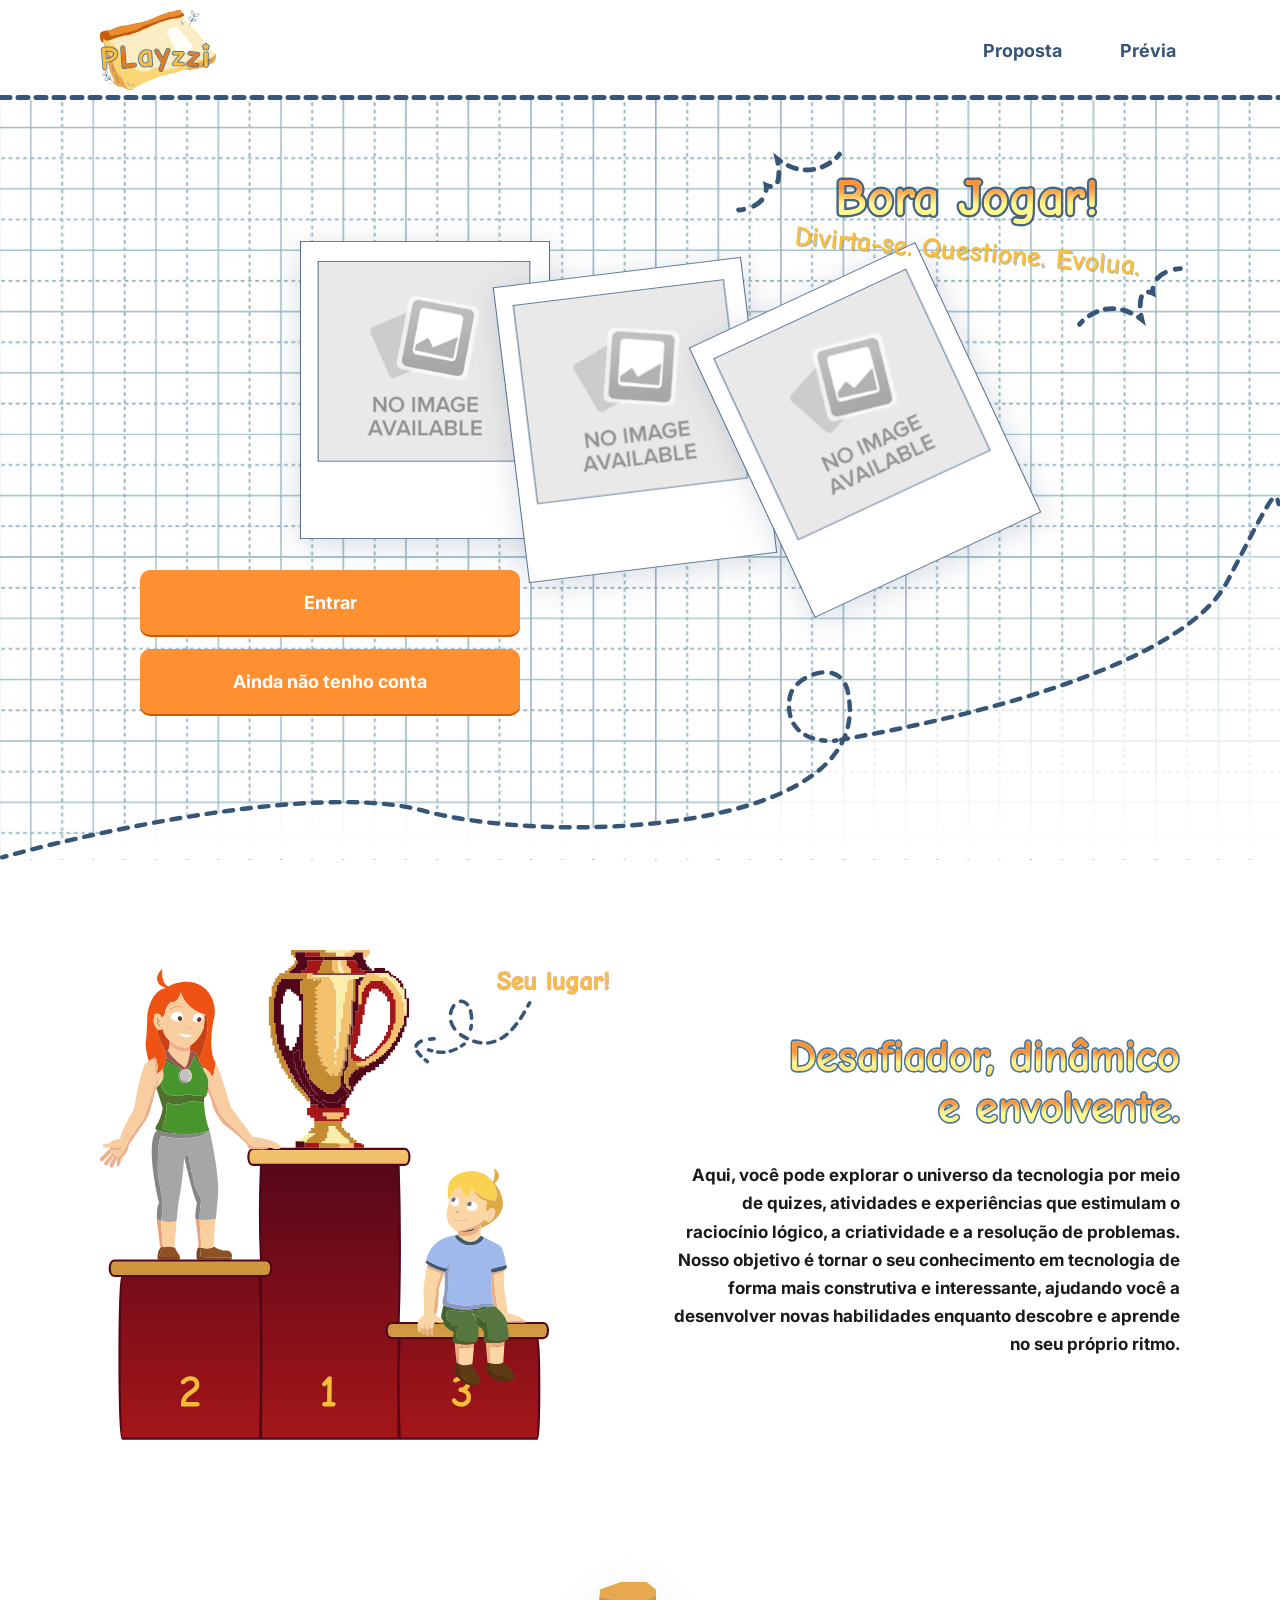
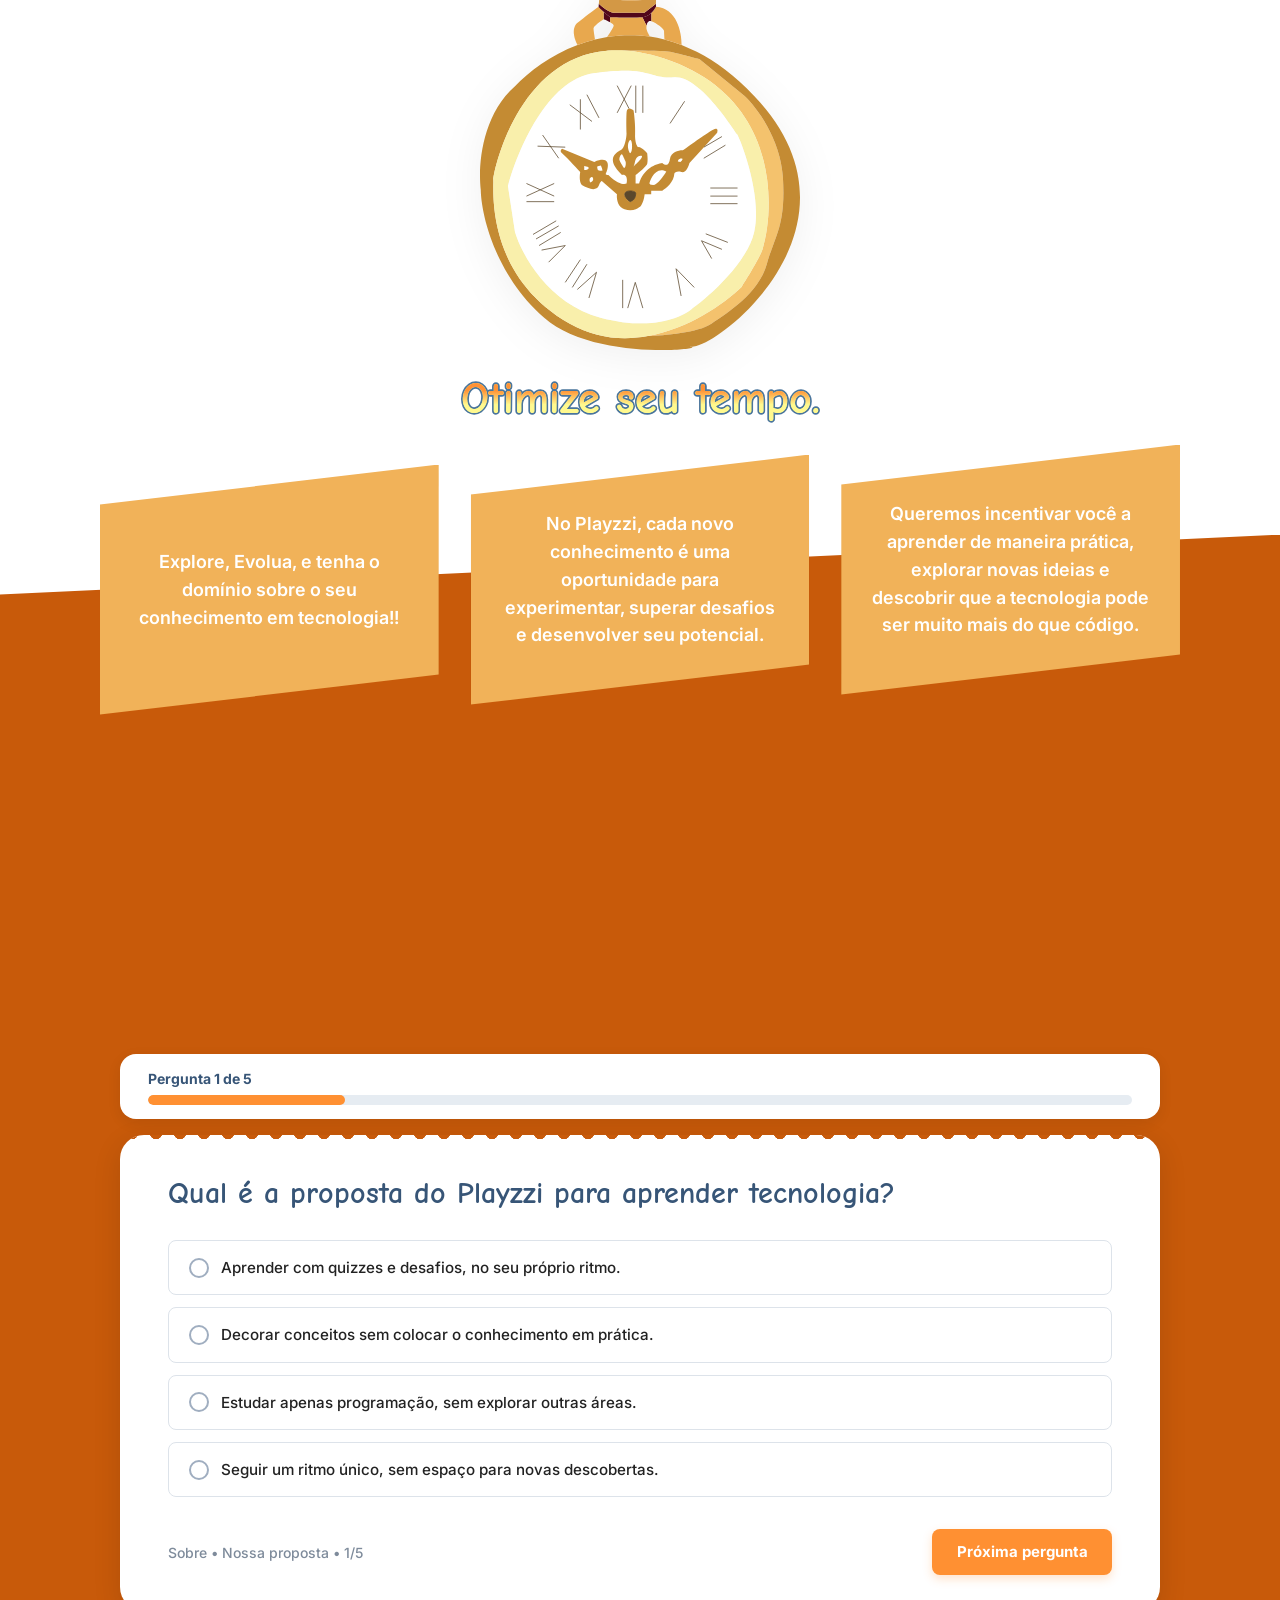
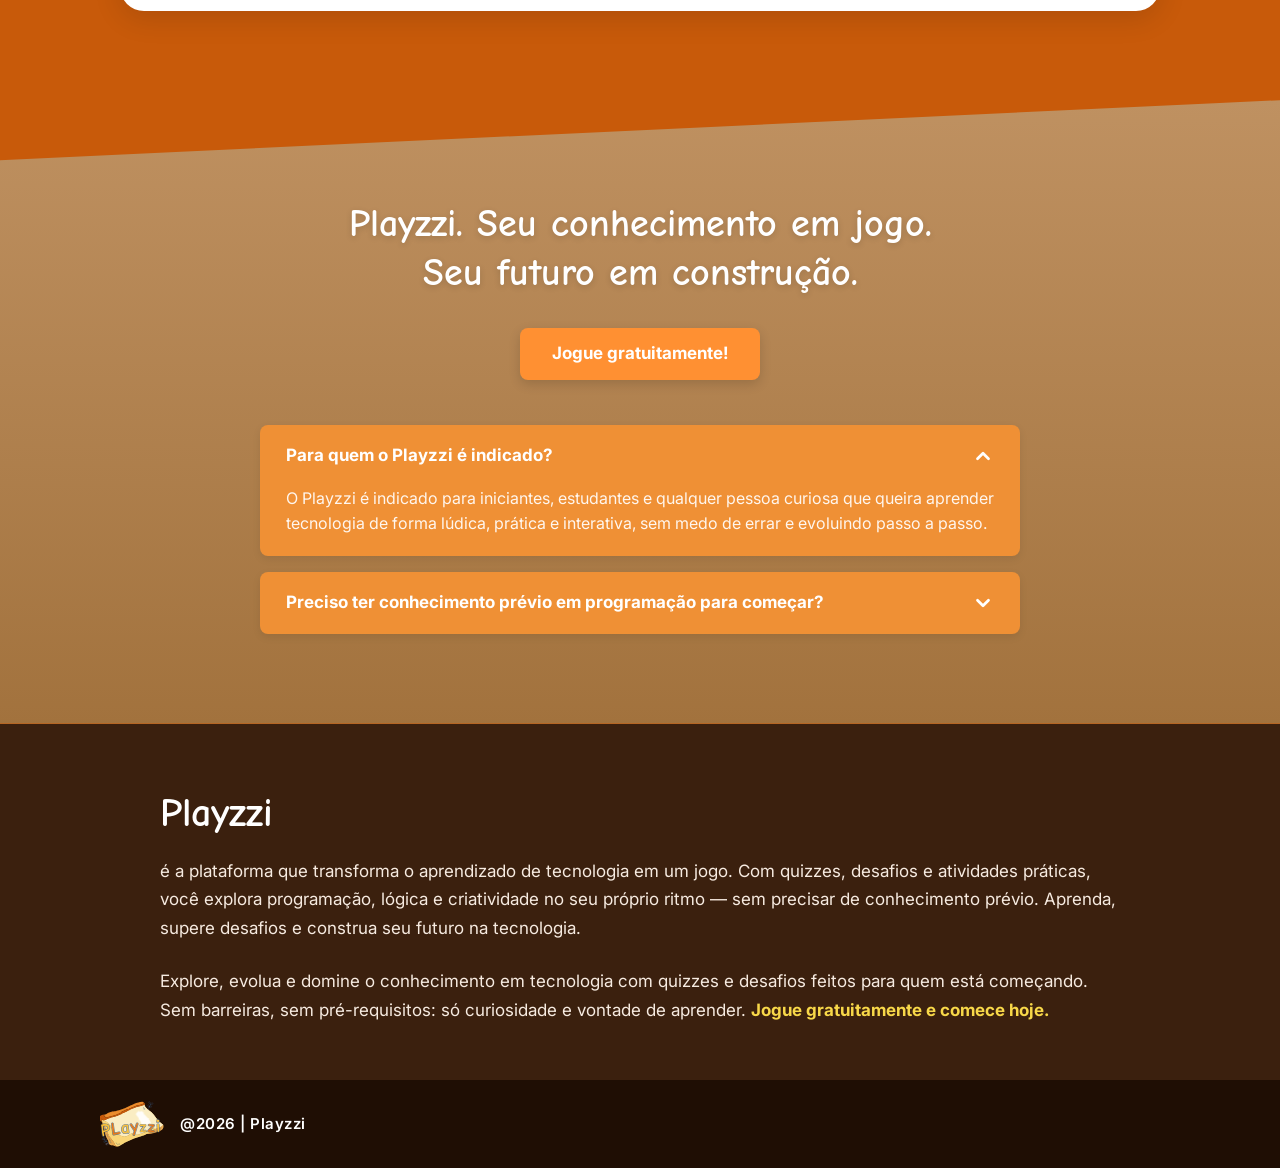
<file: index.html>
<!doctype html>
<html lang="pt-BR">
  <head>
    <meta charset="UTF-8" />
    <meta name="viewport" content="width=device-width, initial-scale=1.0" />
    <title>Playzzi</title>
    <meta
      name="description"
      content="Playzzi - Site de Quiz educacional. Divirta-se. Questione. Evolua."
    />
    <meta name="theme-color" content="#375577" />
    <link rel="icon" href="favicon.svg" type="image/svg+xml" sizes="any" />
    <link rel="apple-touch-icon" href="apple-touch-icon.png" sizes="180x180" />
    <link
      rel="shortcut icon"
      href="favicon.ico"
      type="image/x-icon"
      sizes="any"
    />
    <link
      rel="preload"
      href="./assets/fonts/Inter-VariableFont_opsz,wght.ttf"
      as="font"
      type="font/ttf"
      crossorigin="anonymous"
    />
    <link
      rel="preload"
      href="./assets/fonts/ComicNeue-Bold.ttf"
      as="font"
      type="font/ttf"
      crossorigin="anonymous"
    />
    <link rel="stylesheet" href="./css/reset.css" />
    <link rel="stylesheet" href="./css/fonts.css" />
    <link rel="stylesheet" href="./css/styles.css" />
    <link rel="stylesheet" href="./css/components/button.css" />
    <link rel="stylesheet" href="./css/components/header.css" />
    <link rel="stylesheet" href="./css/pages/start/hero.css" />
    <link rel="stylesheet" href="./css/pages/start/podium.css" />
    <link rel="stylesheet" href="./css/pages/start/time.css" />
    <link rel="stylesheet" href="./css/pages/start/quiz.css" />
    <link rel="stylesheet" href="./css/pages/start/cta.css" />
    <link rel="stylesheet" href="./css/components/footer.css" />
  </head>
  <body>
    <!-- Header -->
    <header class="header header--start">
      <a class="header__icon" href="#" title="Voltar ao topo">
        <img
          class="header__icon-image"
          src="./assets/images/Logotipo.svg"
          alt="Logotipo do Playzzi"
          loading="eager"
          fetchpriority="high"
          width="116"
          height="80"
        />
      </a>
      <nav class="header__nav" aria-label="Navegação principal">
        <ul class="header__nav-list">
          <li class="header__item">
            <a class="header__link" href="#proposta">Proposta</a>
          </li>
          <li class="header__item">
            <a class="header__link" href="#previa">Prévia</a>
          </li>
        </ul>
      </nav>
    </header>

    <main class="main">
      <!-- Section 1: Hero -->
      <section class="hero" id="inicio">
        <div class="hero__container">
          <img
            src="./assets/images/Vetor.svg"
            aria-hidden="true"
            alt=""
            class="hero__vector"
            loading="eager"
            fetchpriority="high"
          />
        </div>
        <article class="hero__content">
          <header class="hero__header">
            <hgroup class="hero__hgroup">
              <h1 class="hero__title" data-text="Bora Jogar!">Bora Jogar!</h1>
              <h2 class="hero__slogan">Divirta-se. Questione. Evolua.</h2>

              <img
                src="./assets/images/spark.svg"
                aria-hidden="true"
                alt=""
                class="hero__spark hero__spark--left"
                loading="eager"
                fetchpriority="high"
              />
              <img
                src="./assets/images/spark.svg"
                aria-hidden="true"
                alt=""
                class="hero__spark hero__spark--right"
                loading="eager"
                fetchpriority="high"
              />
            </hgroup>
          </header>

          <div class="hero__photos">
            <article class="hero__photo hero__photo--first">
              <img
                src="./assets/images/No_Image_Available.jpg"
                alt="Foto do card"
                class="hero__photo-img"
              />
              <img
                src="./assets/images/photo-card.svg"
                alt=""
                class="hero__photo-frame"
                aria-hidden="true"
              />
            </article>
            <article class="hero__photo hero__photo--second">
              <img
                src="./assets/images/No_Image_Available.jpg"
                alt="Foto do card"
                class="hero__photo-img"
              />
              <img
                src="./assets/images/photo-card.svg"
                alt=""
                class="hero__photo-frame"
                aria-hidden="true"
              />
            </article>
            <article class="hero__photo hero__photo--third">
              <img
                src="./assets/images/No_Image_Available.jpg"
                alt="Foto do card"
                class="hero__photo-img"
              />
              <img
                src="./assets/images/photo-card.svg"
                alt=""
                class="hero__photo-frame"
                aria-hidden="true"
              />
            </article>
          </div>

          <div class="hero__btn-group">
            <a href="login.html" class="button hero__btn--primary">Entrar</a>
            <a href="cadastro.html" class="button hero__btn--secondary">
              Ainda não tenho conta
            </a>
          </div>
        </article>
      </section>

      <!-- Section 2: Pódio (Desafiador, dinâmico e envolvente) -->
      <section class="podium" id="proposta">
        <div class="podium__wrapper">
          <div class="podium__graphic">
            <img
              src="./assets/images/Podio.svg"
              alt="Pódio com primeiro lugar em destaque indicando 'Seu lugar!'"
              class="podium__image"
              loading="lazy"
              width="713"
              height="685"
            />
          </div>
          <div class="podium__content">
            <h2
              class="podium__title"
              data-text="Desafiador, dinâmico e envolvente."
            >
              Desafiador, dinâmico<br />e envolvente.
            </h2>
            <p class="podium__text">
              Aqui, você pode explorar o universo da tecnologia por meio de
              quizes, atividades e experiências que estimulam o raciocínio
              lógico, a criatividade e a resolução de problemas. Nosso objetivo
              é tornar o seu conhecimento em tecnologia de forma mais
              construtiva e interessante, ajudando você a desenvolver novas
              habilidades enquanto descobre e aprende no seu próprio ritmo.
            </p>
          </div>
        </div>
      </section>

      <!-- Section 3: Tempo (Otimize seu tempo) -->
      <section class="time">
        <div class="time__header">
          <img
            src="./assets/images/Relogio.svg"
            alt="Ilustração de um relógio de bolso clássico"
            class="time__clock"
            loading="lazy"
            width="420"
            height="483"
          />
          <h2 class="time__title" data-text="Otimize seu tempo.">
            Otimize seu tempo.
          </h2>
        </div>

        <div class="time__cards-section">
          <div class="time__cards">
            <article class="time__card time__card--first">
              <p class="time__card-text">
                Explore, Evolua, e tenha o domínio sobre o seu conhecimento em
                tecnologia!!
              </p>
            </article>
            <article class="time__card time__card--second">
              <p class="time__card-text">
                No Playzzi, cada novo conhecimento é uma oportunidade para
                experimentar, superar desafios e desenvolver seu potencial.
              </p>
            </article>
            <article class="time__card time__card--third">
              <p class="time__card-text">
                Queremos incentivar você a aprender de maneira prática, explorar
                novas ideias e descobrir que a tecnologia pode ser muito mais do
                que código.
              </p>
            </article>
          </div>
        </div>
      </section>

      <!-- Section 4: Quiz (Prévia) -->
      <section class="quiz" id="previa">
        <div class="quiz__container">
          <!-- Barra de Progresso -->
          <div class="quiz__progress-card">
            <span class="quiz__progress-label">Pergunta 1 de 5</span>
            <div
              class="quiz__progress-track"
              role="progressbar"
              aria-valuenow="20"
              aria-valuemin="0"
              aria-valuemax="100"
            >
              <div class="quiz__progress-bar"></div>
            </div>
          </div>

          <!-- Card Principal do Quiz -->
          <article class="quiz__card">
            <div class="quiz__card-body">
              <h3 class="quiz__question">
                Qual é a proposta do Playzzi para aprender tecnologia?
              </h3>
              <p class="quiz__feedback"></p>

              <fieldset class="quiz__options">
                <legend class="quiz__sr-only">Opções de resposta</legend>

                <label class="quiz__option">
                  <input type="radio" name="quiz-answer" class="quiz__radio" />
                  <span class="quiz__option-indicator"> </span>
                  <span class="quiz__option-text">
                    Aprender com quizzes e desafios, no seu próprio ritmo.
                  </span>
                </label>

                <label class="quiz__option">
                  <input type="radio" name="quiz-answer" class="quiz__radio" />
                  <span class="quiz__option-indicator"></span>
                  <span class="quiz__option-text">
                    Decorar conceitos sem colocar o conhecimento em prática.
                  </span>
                </label>

                <label class="quiz__option">
                  <input type="radio" name="quiz-answer" class="quiz__radio" />
                  <span class="quiz__option-indicator"></span>
                  <span class="quiz__option-text">
                    Estudar apenas programação, sem explorar outras áreas.
                  </span>
                </label>

                <label class="quiz__option">
                  <input type="radio" name="quiz-answer" class="quiz__radio" />
                  <span class="quiz__option-indicator"></span>
                  <span class="quiz__option-text">
                    Seguir um ritmo único, sem espaço para novas descobertas.
                  </span>
                </label>
              </fieldset>

              <footer class="quiz__card-footer">
                <span class="quiz__meta">Sobre • Nossa proposta • 1/5</span>
                <button type="button" class="quiz__btn-next">
                  Próxima pergunta
                </button>
              </footer>
            </div>
          </article>
        </div>
      </section>

      <!-- Section 5: CTA & FAQ -->
      <section class="cta">
        <div class="cta__container">
          <h2 class="cta__title">
            Playzzi. Seu conhecimento em jogo.<br />
            Seu futuro em construção.
          </h2>

          <a href="cadastro.html" class="cta__btn">Jogue gratuitamente!</a>

          <div class="cta__faq">
            <details class="cta__accordion" open>
              <summary class="cta__summary">
                <span>Para quem o Playzzi é indicado?</span>
                <svg
                  class="cta__chevron"
                  viewBox="0 0 24 24"
                  fill="none"
                  stroke="currentColor"
                  stroke-width="3"
                  stroke-linecap="round"
                  stroke-linejoin="round"
                >
                  <polyline points="6 9 12 15 18 9"></polyline>
                </svg>
              </summary>
              <div class="cta__accordion-body">
                <p>
                  O Playzzi é indicado para iniciantes, estudantes e qualquer
                  pessoa curiosa que queira aprender tecnologia de forma lúdica,
                  prática e interativa, sem medo de errar e evoluindo passo a
                  passo.
                </p>
              </div>
            </details>

            <details class="cta__accordion">
              <summary class="cta__summary">
                <span>
                  Preciso ter conhecimento prévio em programação para começar?
                </span>
                <svg
                  class="cta__chevron"
                  viewBox="0 0 24 24"
                  fill="none"
                  stroke="currentColor"
                  stroke-width="3"
                  stroke-linecap="round"
                  stroke-linejoin="round"
                >
                  <polyline points="6 9 12 15 18 9"></polyline>
                </svg>
              </summary>
              <div class="cta__accordion-body">
                <p>
                  Não! O Playzzi foi desenvolvido especialmente para quem está
                  dando os primeiros passos. Nossas trilhas começam do zero, com
                  desafios graduais e explicações simples e intuitivas.
                </p>
              </div>
            </details>
          </div>
        </div>
      </section>
    </main>

    <!-- Footer -->
    <footer class="footer">
      <div class="footer__container">
        <h2 class="footer__title">Playzzi</h2>
        <p class="footer__text">
          é a plataforma que transforma o aprendizado de tecnologia em um jogo.
          Com quizzes, desafios e atividades práticas, você explora programação,
          lógica e criatividade no seu próprio ritmo — sem precisar de
          conhecimento prévio. Aprenda, supere desafios e construa seu futuro na
          tecnologia.
        </p>
        <p class="footer__text">
          Explore, evolua e domine o conhecimento em tecnologia com quizzes e
          desafios feitos para quem está começando. Sem barreiras, sem
          pré-requisitos: só curiosidade e vontade de aprender.
          <a href="cadastro.html" class="footer__link-highlight">
            Jogue gratuitamente e comece hoje.
          </a>
        </p>
      </div>

      <div class="footer__bottom">
        <div class="footer__bottom-inner">
          <img
            src="./assets/images/Logotipo.svg"
            alt="Logotipo do Playzzi"
            class="footer__logo"
            loading="lazy"
            width="85"
            height="58"
          />
          <span class="footer__copyright">@2026 | Playzzi</span>
        </div>
      </div>
    </footer>
    <script defer src="./js/main.js"></script>
  </body>
</html>
</file>
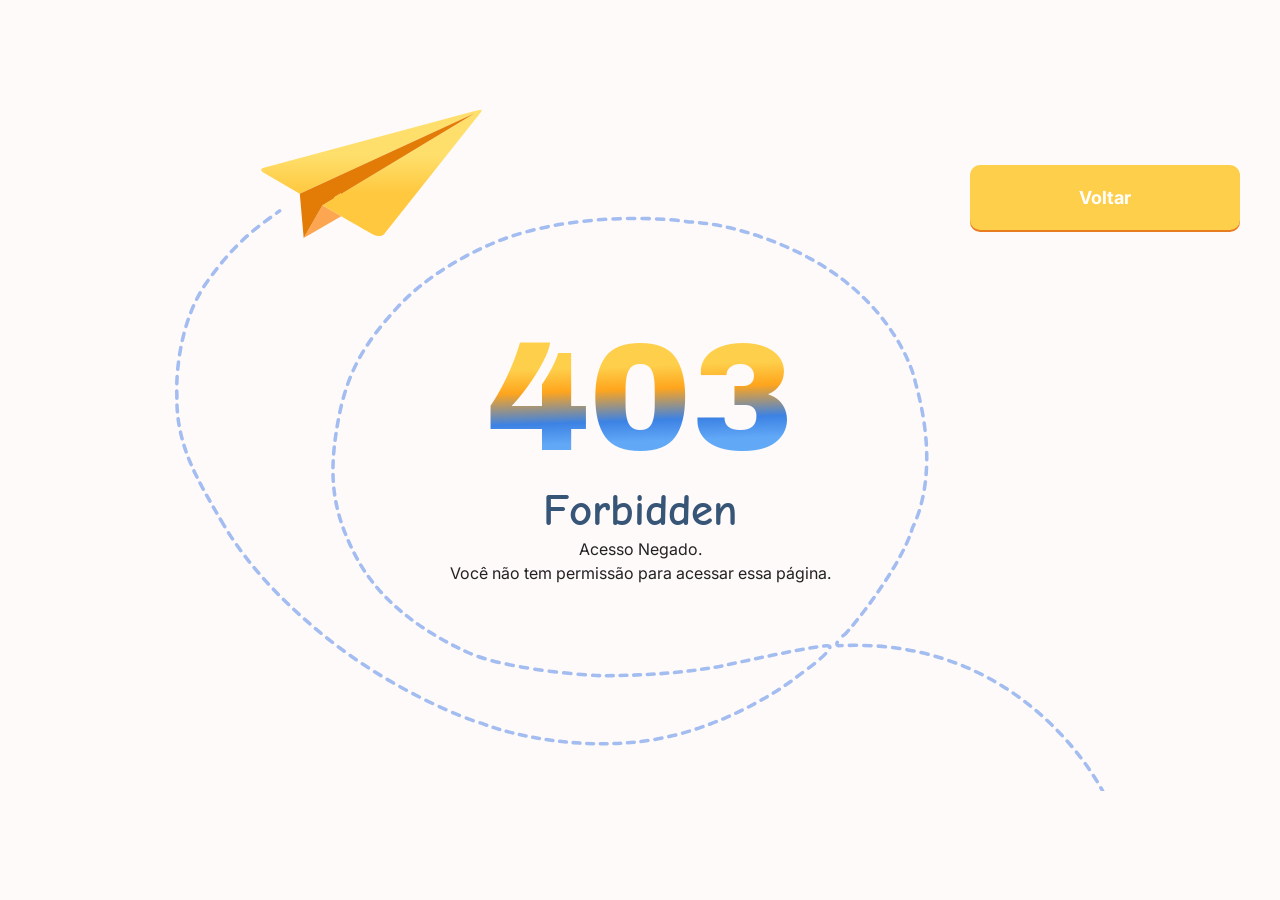
<file: home.html>
<!doctype html>
<html lang="pt-BR">
  <head>
    <meta charset="UTF-8" />
    <script>
      const isLogged = localStorage.getItem("usuarioLogado");

      if (!isLogged) {
        window.location.href = "403.html";
      }
    </script>
    <meta name="viewport" content="width=device-width, initial-scale=1.0" />
    <title>Playzzi - Início</title>
    <meta
      name="description"
      content="Playzzi - Site de Quiz educacional. Divirta-se. Questione. Evolua."
    />
    <meta name="theme-color" content="#375577" />
    <link rel="icon" href="favicon.svg" type="image/svg+xml" sizes="any" />
    <link rel="apple-touch-icon" href="apple-touch-icon.png" sizes="180x180" />
    <link
      rel="shortcut icon"
      href="favicon.ico"
      type="image/x-icon"
      sizes="any"
    />
    <link
      rel="preload"
      href="./assets/fonts/Inter-VariableFont_opsz,wght.ttf"
      as="font"
      type="font/ttf"
      crossorigin="anonymous"
    />
    <link
      rel="preload"
      href="./assets/fonts/ComicNeue-Bold.ttf"
      as="font"
      type="font/ttf"
      crossorigin="anonymous"
    />
    <link rel="stylesheet" href="./css/reset.css" />
    <link rel="stylesheet" href="./css/fonts.css" />
    <link rel="stylesheet" href="./css/styles.css" />
    <link rel="stylesheet" href="./css/components/button.css" />
    <link rel="stylesheet" href="./css/components/header.css" />
    <link rel="stylesheet" href="./css/components/sidebar.css" />
    <link rel="stylesheet" href="./css/pages/home/home.css" />
    <link rel="stylesheet" href="./css/pages/home/discover.css" />
    <link rel="stylesheet" href="./css/pages/home/featured.css" />
    <link rel="stylesheet" href="./css/components/footer.css" />
  </head>
  <body>
    <!-- Barra de Navegação (Sidebar no desktop / Barra inferior no mobile) -->
    <aside class="sidebar" aria-label="Navegação secundária">
      <nav class="sidebar__nav">
        <ul class="sidebar__list">
          <li class="sidebar__item">
            <a
              href="#"
              class="sidebar__link sidebar__link--active"
              title="Explorar"
              aria-label="Explorar"
            >
              <img
                src="./assets/icons/bulsola.svg"
                alt=""
                aria-hidden="true"
                class="sidebar__icon"
                width="24"
                height="24"
              />
            </a>
          </li>
          <li class="sidebar__item">
            <a
              href="ranking.html"
              class="sidebar__link"
              title="Classificação"
              aria-label="Classificação"
            >
              <img
                src="./assets/icons/trofeu.svg"
                alt=""
                aria-hidden="true"
                class="sidebar__icon"
                width="24"
                height="24"
              />
            </a>
          </li>
          <li class="sidebar__item sidebar__item--bottom">
            <a
              href="settings.html"
              class="sidebar__link"
              title="Configurações"
              aria-label="Configurações"
            >
              <img
                src="./assets/icons/config.svg"
                alt=""
                aria-hidden="true"
                class="sidebar__icon"
                width="24"
                height="24"
              />
            </a>
          </li>
        </ul>
      </nav>
    </aside>

    <!-- Cabeçalho -->
    <header class="header header--home">
      <a class="header__icon" href="#" title="Voltar ao topo">
        <img
          class="header__icon-image"
          src="./assets/images/Logotipo.svg"
          alt="Logotipo do Playzzi"
          loading="eager"
          fetchpriority="high"
          width="116"
          height="80"
        />
      </a>
    </header>

    <!-- Conteúdo Principal -->
    <main class="home">
      <div class="home__container">
        <!-- Seção: Descubra! -->
        <section
          class="discover home__discover"
          aria-labelledby="discover-title"
        >
          <header class="discover__header">
            <h1 class="discover__title" id="discover-title">Descubra!</h1>
            <p class="discover__subtitle">
              Encontre novos desafios e aprimore seus conhecimentos.
            </p>
          </header>

          <div class="discover__filters">
            <h2 class="discover__filter-title">Filtrar por área</h2>
            <ul class="discover__filter-list" role="tablist">
              <li class="discover__update-button" role="presentation">
                <button
                  aria-label="botão para atualizar lista"
                  type="button"
                  class="discover__filter-btn discover__filter-btn--update"
                  role="tab"
                  onclick="updateCardContainer()"
                >
                  <span aria-hidden="true">
                    <img src="./assets/icons/update.svg" alt="" />
                  </span>
                </button>
              </li>
              <li class="discover__filter-item" role="presentation">
                <button
                  type="button"
                  class="discover__filter-btn discover__filter-btn--all"
                  role="tab"
                  aria-selected="true"
                  onclick="renderCards('todas')"
                >
                  Todas
                </button>
              </li>
              <li class="discover__filter-item" role="presentation">
                <button
                  type="button"
                  class="discover__filter-btn discover__filter-btn--dev"
                  role="tab"
                  aria-selected="false"
                  onclick="renderCards('programação')"
                >
                  Programação
                </button>
              </li>
              <li class="discover__filter-item" role="presentation">
                <button
                  type="button"
                  class="discover__filter-btn discover__filter-btn--design"
                  role="tab"
                  aria-selected="false"
                  onclick="renderCards('design')"
                >
                  Design
                </button>
              </li>
              <li class="discover__filter-item" role="presentation">
                <button
                  type="button"
                  class="discover__filter-btn discover__filter-btn--data"
                  role="tab"
                  aria-selected="false"
                  onclick="renderCards('dados')"
                >
                  Dados
                </button>
              </li>
            </ul>
          </div>

          <div id="card-container" class="discover__grid"></div>
        </section>

        <!-- Seção: Mais jogados -->
        <aside class="featured home__featured" aria-labelledby="featured-title">
          <header class="featured__header">
            <img
              src="./assets/icons/star.svg"
              alt=""
              aria-hidden="true"
              class="featured__star"
              width="32"
              height="32"
            />
            <h2 class="featured__title" id="featured-title">Mais jogados</h2>
          </header>

          <div class="featured__list">
            <!-- Card 1: Banco de Dados -->
            <article class="featured-card">
              <div class="featured-card__inner">
                <h3 class="featured-card__title">Banco de Dados</h3>
                <div class="featured-card__media">
                  <img
                    src="./assets/images/No_Image_Available.jpg"
                    alt="Ilustração do quiz Banco de Dados"
                    class="featured-card__img"
                    loading="lazy"
                  />
                </div>

                <!-- Novo container de rodapé para agrupar descrição e dificuldade com a linha divisória -->
                <div class="featured-card__footer">
                  <p class="featured-card__description">
                    Descubra como as informações são armazenadas, organizadas e
                    acessadas em sistemas digitais.
                  </p>
                  <div
                    class="featured-card__difficulty"
                    aria-label="Dificuldade: Intermediária"
                  >
                    <img
                      src="./assets/icons/ease.svg"
                      alt=""
                      aria-hidden="true"
                      class="featured-card__difficulty-icon"
                      width="26"
                      height="26"
                    />
                    <img
                      src="./assets/icons/ease.svg"
                      alt=""
                      aria-hidden="true"
                      class="featured-card__difficulty-icon"
                      width="26"
                      height="26"
                    />
                    <img
                      src="./assets/icons/medium.svg"
                      alt=""
                      aria-hidden="true"
                      class="featured-card__difficulty-icon"
                      width="26"
                      height="26"
                    />
                  </div>
                </div>
              </div>
            </article>

            <!-- Card 2: Design de personagens -->
            <article class="featured-card">
              <div class="featured-card__inner">
                <h3 class="featured-card__title">Design de personagens</h3>
                <div class="featured-card__media">
                  <img
                    src="./assets/images/No_Image_Available.jpg"
                    alt="Ilustração do quiz Design de personagens"
                    class="featured-card__img"
                    loading="lazy"
                  />
                </div>

                <!-- Novo container de rodapé para agrupar descrição e dificuldade com a linha divisória -->
                <div class="featured-card__footer">
                  <p class="featured-card__description">
                    Descubra se você domina os conceitos que dão vida aos
                    grandes ícones dos jogos, das animações e dos quadrinhos!
                  </p>
                  <div
                    class="featured-card__difficulty"
                    aria-label="Dificuldade: Média"
                  >
                    <img
                      src="./assets/icons/medium.svg"
                      alt=""
                      aria-hidden="true"
                      class="featured-card__difficulty-icon"
                      width="26"
                      height="26"
                    />
                    <img
                      src="./assets/icons/medium.svg"
                      alt=""
                      aria-hidden="true"
                      class="featured-card__difficulty-icon"
                      width="26"
                      height="26"
                    />
                    <img
                      src="./assets/icons/medium.svg"
                      alt=""
                      aria-hidden="true"
                      class="featured-card__difficulty-icon"
                      width="26"
                      height="26"
                    />
                  </div>
                </div>
              </div>
            </article>
          </div>
        </aside>
      </div>
    </main>

    <!-- Rodapé -->
    <footer class="footer footer--home">
      <div class="footer__bottom">
        <div class="footer__bottom-inner">
          <img
            src="./assets/images/Logotipo.svg"
            alt="Logotipo do Playzzi"
            class="footer__logo"
            loading="lazy"
            width="85"
            height="58"
          />
          <span class="footer__copyright">@2026 | Playzzi</span>
        </div>
      </div>
    </footer>
    <script defer src="./client/config.js"></script>
    <script defer src="./client/database.js"></script>
    <script defer src="./js/idCodec.js"></script>
    <script defer src="./js/render-cards.js"></script>
  </body>
</html>
</file>
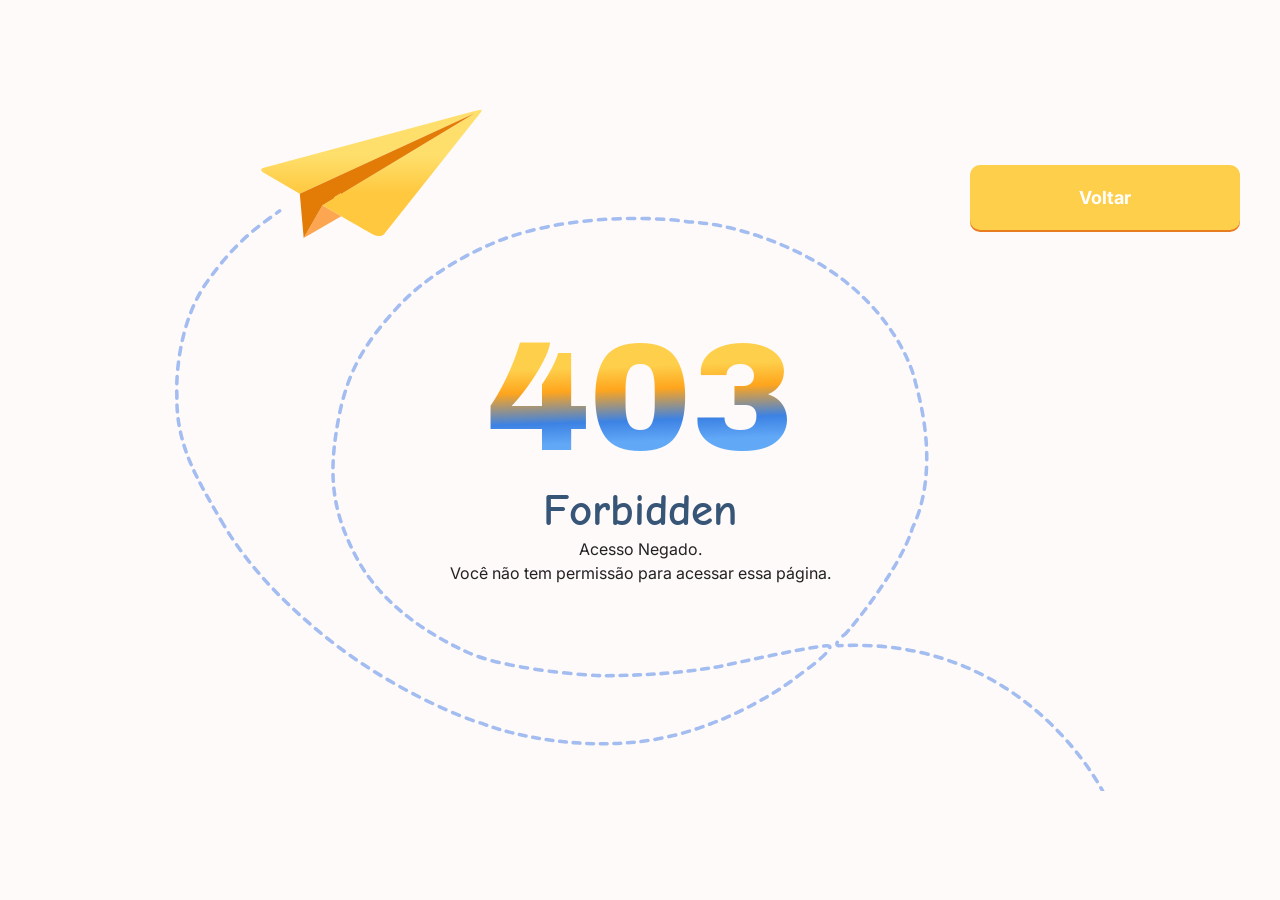
<file: ranking.html>
<!doctype html>
<html lang="pt-BR">
  <head>
    <meta charset="UTF-8" />
    <script>
      const isLogged = localStorage.getItem("usuarioLogado");

      if (!isLogged) {
        window.location.href = "403.html";
      }
    </script>
    <meta name="viewport" content="width=device-width, initial-scale=1.0" />
    <title>Playzzi - Ranking</title>
    <meta
      name="description"
      content="Playzzi - Site de Quiz educacional. Divirta-se. Questione. Evolua."
    />
    <meta name="theme-color" content="#375577" />
    <link rel="icon" href="favicon.svg" type="image/svg+xml" sizes="any" />
    <link rel="apple-touch-icon" href="apple-touch-icon.png" sizes="180x180" />
    <link
      rel="shortcut icon"
      href="favicon.ico"
      type="image/x-icon"
      sizes="any"
    />
    <link
      rel="preload"
      href="./assets/fonts/Inter-VariableFont_opsz,wght.ttf"
      as="font"
      type="font/ttf"
      crossorigin="anonymous"
    />
    <link
      rel="preload"
      href="./assets/fonts/ComicNeue-Bold.ttf"
      as="font"
      type="font/ttf"
      crossorigin="anonymous"
    />
    <link rel="stylesheet" href="./css/reset.css" />
    <link rel="stylesheet" href="./css/fonts.css" />
    <link rel="stylesheet" href="./css/styles.css" />
    <link rel="stylesheet" href="./css/components/button.css" />
    <link rel="stylesheet" href="./css/components/header.css" />
    <link rel="stylesheet" href="./css/components/sidebar.css" />
    <link rel="stylesheet" href="./css/pages/ranking/ranking.css" />
    <link rel="stylesheet" href="./css/components/footer.css" />
  </head>
  <body>
    <!-- Barra de Navegação (Sidebar no desktop / Barra inferior no mobile) -->
    <aside class="sidebar" aria-label="Navegação secundária">
      <nav class="sidebar__nav">
        <ul class="sidebar__list">
          <li class="sidebar__item">
            <a
              href="home.html"
              class="sidebar__link"
              title="Explorar"
              aria-label="Explorar"
            >
              <img
                src="./assets/icons/bulsola.svg"
                alt=""
                aria-hidden="true"
                class="sidebar__icon"
                width="24"
                height="24"
              />
            </a>
          </li>
          <li class="sidebar__item">
            <a
              href="#"
              class="sidebar__link sidebar__link--active"
              title="Classificação"
              aria-label="Classificação"
            >
              <img
                src="./assets/icons/trofeu.svg"
                alt=""
                aria-hidden="true"
                class="sidebar__icon"
                width="24"
                height="24"
              />
            </a>
          </li>
          <li class="sidebar__item sidebar__item--bottom">
            <a
              href="settings.html"
              class="sidebar__link"
              title="Configurações"
              aria-label="Configurações"
            >
              <img
                src="./assets/icons/config.svg"
                alt=""
                aria-hidden="true"
                class="sidebar__icon"
                width="24"
                height="24"
              />
            </a>
          </li>
        </ul>
      </nav>
    </aside>

    <!-- Cabeçalho -->
    <header class="header header--home">
      <a class="header__icon" href="home.html" title="Voltar ao início">
        <img
          class="header__icon-image"
          src="./assets/images/Logotipo.svg"
          alt="Logotipo do Playzzi"
          loading="eager"
          fetchpriority="high"
          width="116"
          height="80"
        />
      </a>
    </header>

    <!-- Conteúdo Principal -->
    <main class="ranking">
      <div class="ranking__container">
        <!-- Cabeçalho do Ranking -->
        <header class="ranking__header">
          <h1 class="ranking__title">Ranking pessoal · João Pedro Machado</h1>

          <!-- Posição Geral -->
          <div
            class="ranking__status-card"
            role="status"
            aria-label="Posição Geral: 3º Lugar na última partida"
          >
            <div class="ranking__status-badge" aria-hidden="true">3</div>
            <div class="ranking__status-info">
              <span class="ranking__status-label">Posição Geral</span>
              <strong class="ranking__status-value">
                3º Lugar na última partida
              </strong>
            </div>
          </div>
        </header>

        <!-- Lista de Desempenho por Quiz -->
        <section class="ranking__list" aria-label="Desempenho nos quizzes">
          <!-- Card 1: Algoritimos -->
          <article class="ranking-card">
            <div class="ranking-card__media">
              <img
                src="./assets/images/No_Image_Available.jpg"
                alt="Banner do quiz de Algoritimos"
                class="ranking-card__img"
                loading="lazy"
              />
            </div>
            <div class="ranking-card__content">
              <header class="ranking-card__header">
                <h2 class="ranking-card__title">Algoritimos</h2>
                <span class="ranking-card__category">Programação</span>
              </header>
              <div class="ranking-card__metrics">
                <div class="ranking-card__metric">
                  <span class="ranking-card__label">Pontuação</span>
                  <span class="ranking-card__value">800 pts</span>
                  <span class="ranking-card__tag">Última partida</span>
                </div>
                <div class="ranking-card__metric ranking-card__metric--end">
                  <span class="ranking-card__label">Percentual</span>
                  <span
                    class="ranking-card__value ranking-card__value--highlight"
                  >
                    80%
                  </span>
                </div>
              </div>
            </div>
          </article>

          <!-- Card 2: Design de Personagens -->
          <article class="ranking-card">
            <div class="ranking-card__media">
              <img
                src="./assets/images/No_Image_Available.jpg"
                alt="Banner do quiz Design de Personagens"
                class="ranking-card__img"
                loading="lazy"
              />
            </div>
            <div class="ranking-card__content">
              <header class="ranking-card__header">
                <h2 class="ranking-card__title">Design de Personagens</h2>
                <span class="ranking-card__category">Design</span>
              </header>
              <div class="ranking-card__metrics">
                <div class="ranking-card__metric">
                  <span class="ranking-card__label">Pontuação</span>
                  <span class="ranking-card__value">920 pts</span>
                </div>
                <div class="ranking-card__metric ranking-card__metric--end">
                  <span class="ranking-card__label">Percentual</span>
                  <span
                    class="ranking-card__value ranking-card__value--highlight"
                  >
                    92%
                  </span>
                </div>
              </div>
            </div>
          </article>

          <!-- Card 3: Banco de Dados -->
          <article class="ranking-card">
            <div class="ranking-card__media">
              <img
                src="./assets/images/No_Image_Available.jpg"
                alt="Banner do quiz Banco de Dados"
                class="ranking-card__img"
                loading="lazy"
              />
            </div>
            <div class="ranking-card__content">
              <header class="ranking-card__header">
                <h2 class="ranking-card__title">Banco de Dados</h2>
                <span class="ranking-card__category">Dados</span>
              </header>
              <div class="ranking-card__metrics">
                <div class="ranking-card__metric">
                  <span class="ranking-card__label">Pontuação</span>
                  <span class="ranking-card__value">750 pts</span>
                </div>
                <div class="ranking-card__metric ranking-card__metric--end">
                  <span class="ranking-card__label">Percentual</span>
                  <span
                    class="ranking-card__value ranking-card__value--highlight"
                  >
                    75%
                  </span>
                </div>
              </div>
            </div>
          </article>
        </section>
      </div>
    </main>

    <!-- Rodapé -->
    <footer class="footer footer--home">
      <div class="footer__bottom">
        <div class="footer__bottom-inner">
          <img
            src="./assets/images/Logotipo.svg"
            alt="Logotipo do Playzzi"
            class="footer__logo"
            loading="lazy"
            width="85"
            height="58"
          />
          <span class="footer__copyright">@2026 | Playzzi</span>
        </div>
      </div>
    </footer>
  </body>
</html>
</file>
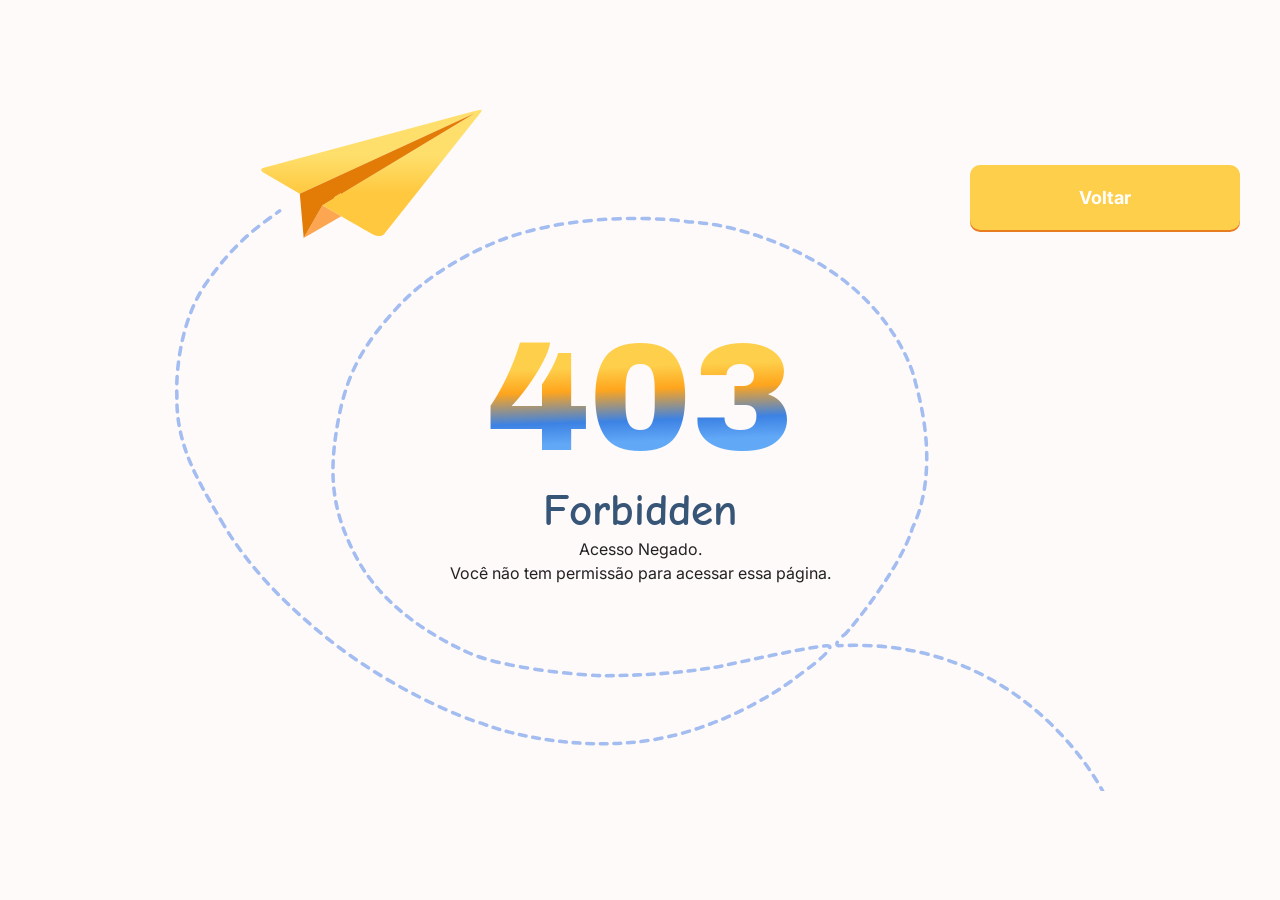
<file: settings.html>
<!doctype html>
<html lang="pt-BR">
  <head>
    <meta charset="UTF-8" />
    <script>
      const isLogged = localStorage.getItem("usuarioLogado");

      if (!isLogged) {
        window.location.href = "403.html";
      }
    </script>
    <meta name="viewport" content="width=device-width, initial-scale=1.0" />
    <title>Playzzi - Configurações</title>
    <meta
      name="description"
      content="Playzzi - Site de Quiz educacional. Divirta-se. Questione. Evolua."
    />
    <meta name="theme-color" content="#375577" />
    <link rel="icon" href="favicon.svg" type="image/svg+xml" sizes="any" />
    <link rel="apple-touch-icon" href="apple-touch-icon.png" sizes="180x180" />
    <link
      rel="shortcut icon"
      href="favicon.ico"
      type="image/x-icon"
      sizes="any"
    />
    <link
      rel="preload"
      href="./assets/fonts/Inter-VariableFont_opsz,wght.ttf"
      as="font"
      type="font/ttf"
      crossorigin="anonymous"
    />
    <link
      rel="preload"
      href="./assets/fonts/ComicNeue-Bold.ttf"
      as="font"
      type="font/ttf"
      crossorigin="anonymous"
    />
    <link rel="stylesheet" href="./css/reset.css" />
    <link rel="stylesheet" href="./css/fonts.css" />
    <link rel="stylesheet" href="./css/styles.css" />
    <link rel="stylesheet" href="./css/components/button.css" />
    <link rel="stylesheet" href="./css/components/header.css" />
    <link rel="stylesheet" href="./css/components/sidebar.css" />
    <link rel="stylesheet" href="./css/pages/settings/settings.css" />
    <link rel="stylesheet" href="./css/components/footer.css" />
  </head>
  <body>
    <!-- Barra de Navegação (Sidebar no desktop / Barra inferior no mobile) -->
    <aside class="sidebar" aria-label="Navegação secundária">
      <nav class="sidebar__nav">
        <ul class="sidebar__list">
          <li class="sidebar__item">
            <a
              href="home.html"
              class="sidebar__link"
              title="Explorar"
              aria-label="Explorar"
            >
              <img
                src="./assets/icons/bulsola.svg"
                alt=""
                aria-hidden="true"
                class="sidebar__icon"
                width="24"
                height="24"
              />
            </a>
          </li>
          <li class="sidebar__item">
            <a
              href="ranking.html"
              class="sidebar__link"
              title="Classificação"
              aria-label="Classificação"
            >
              <img
                src="./assets/icons/trofeu.svg"
                alt=""
                aria-hidden="true"
                class="sidebar__icon"
                width="24"
                height="24"
              />
            </a>
          </li>
          <li class="sidebar__item sidebar__item--bottom">
            <a
              href="#"
              class="sidebar__link sidebar__link--active"
              title="Configurações"
              aria-label="Configurações"
            >
              <img
                src="./assets/icons/config.svg"
                alt=""
                aria-hidden="true"
                class="sidebar__icon"
                width="24"
                height="24"
              />
            </a>
          </li>
        </ul>
      </nav>
    </aside>

    <!-- Cabeçalho -->
    <header class="header header--home">
      <a class="header__icon" href="home.html" title="Voltar ao início">
        <img
          class="header__icon-image"
          src="./assets/images/Logotipo.svg"
          alt="Logotipo do Playzzi"
          loading="eager"
          fetchpriority="high"
          width="116"
          height="80"
        />
      </a>
    </header>

    <!-- Conteúdo Principal -->
    <main class="settings">
      <div class="settings__container">
        <h1 class="settings__title">Configurações da Conta</h1>

        <!-- Seção: Dados da Conta -->
        <section
          class="settings-section"
          aria-labelledby="settings-account-title"
        >
          <h2 class="settings-section__title" id="settings-account-title">
            Dados da Conta
          </h2>

          <form class="settings-form" id="form-usuario" novalidate>
            <div class="settings-form__field">
              <label class="settings-form__label" for="username">
                Nome de Usuário
              </label>
              <input
                type="text"
                id="username"
                name="nome"
                class="settings-form__input"
                autocomplete="username"
                aria-describedby="username-hint"
              />
            </div>

            <div class="settings-form__field">
              <label class="settings-form__label" for="email"> Email </label>
              <input
                type="email"
                id="email"
                name="email"
                class="settings-form__input"
                autocomplete="email"
              />
            </div>

            <div class="settings-form__field">
              <label class="settings-form__label" for="password">Senha</label>
              <div class="settings-form__input-wrapper">
                <input
                  type="password"
                  id="password"
                  name="senha"
                  class="settings-form__input settings-form__input--password"
                  autocomplete="new-password"
                />
                <button
                  type="button"
                  class="settings-form__toggle-btn"
                  aria-label="Mostrar senha"
                  aria-controls="password"
                  aria-pressed="false"
                >
                  <!-- Olho aberto: estado padrão — senha oculta, clique para revelar -->
                  <img
                    src="./assets/icons/open-eye.svg"
                    alt=""
                    aria-hidden="true"
                    class="settings-form__toggle-icon settings-form__toggle-icon--close"
                    width="22"
                    height="18"
                  />
                  <!-- Olho fechado: senha visível, clique para esconder -->
                  <img
                    src="./assets/icons/close-eye.svg"
                    alt=""
                    aria-hidden="true"
                    class="settings-form__toggle-icon settings-form__toggle-icon--open"
                    width="22"
                    height="9"
                    hidden
                  />
                </button>
              </div>
            </div>

            <button
              type="submit"
              class="button button--primary settings-form__btn"
            >
              Salvar Alterações
            </button>
          </form>
        </section>

        <!-- Seção: Tema do Site -->
        <section
          class="settings-section"
          aria-labelledby="settings-theme-title"
        >
          <h2 class="settings-section__title" id="settings-theme-title">
            Tema do Site
          </h2>

          <div
            class="settings-theme"
            role="radiogroup"
            aria-labelledby="settings-theme-title"
          >
            <!-- Tema: Claro (ativo) -->
            <label
              class="settings-theme__option settings-theme__option--active"
              aria-label="Tema Claro"
            >
              <input
                type="radio"
                name="theme"
                value="light"
                checked
                class="quiz__sr-only"
              />
              <span
                class="settings-theme__icon settings-theme__icon--light"
                aria-hidden="true"
              >
                <svg
                  viewBox="0 0 24 24"
                  fill="none"
                  stroke="currentColor"
                  stroke-width="2"
                  stroke-linecap="round"
                  stroke-linejoin="round"
                >
                  <circle cx="12" cy="12" r="4" />
                  <line x1="12" y1="2" x2="12" y2="4" />
                  <line x1="12" y1="20" x2="12" y2="22" />
                  <line x1="4.22" y1="4.22" x2="5.64" y2="5.64" />
                  <line x1="18.36" y1="18.36" x2="19.78" y2="19.78" />
                  <line x1="2" y1="12" x2="4" y2="12" />
                  <line x1="20" y1="12" x2="22" y2="12" />
                  <line x1="4.22" y1="19.78" x2="5.64" y2="18.36" />
                  <line x1="18.36" y1="5.64" x2="19.78" y2="4.22" />
                </svg>
              </span>
              <span class="settings-theme__label">Claro</span>
            </label>

            <!-- Tema: Escuro -->
            <label
              class="settings-theme__option indisponivel-dark"
              aria-label="Tema Escuro"
            >
              <input
                type="radio"
                name="theme"
                value="dark"
                class="quiz__sr-only"
              />
              <span
                class="settings-theme__icon settings-theme__icon--dark"
                aria-hidden="true"
              >
                <svg viewBox="0 0 24 24" fill="currentColor">
                  <path d="M21 12.79A9 9 0 1 1 11.21 3 7 7 0 0 0 21 12.79z" />
                </svg>
              </span>
              <span class="settings-theme__label">Escuro</span>
            </label>
          </div>
        </section>

        <!-- Seção: Excluir Conta -->
        <section
          class="settings-section settings-section--danger"
          aria-labelledby="settings-danger-title"
        >
          <h2 class="settings-section__title" id="settings-danger-title">
            Excluir Conta
          </h2>
          <p class="settings-section__description">
            Ao excluir sua conta, todos os seus dados e progressos serão
            permanentemente apagados. Esta ação não pode ser desfeita.
          </p>
          <button
            type="button"
            class="settings-section__btn--danger"
            aria-label="Excluir conta permanentemente"
          >
            Excluir Conta
          </button>
        </section>
      </div>
    </main>

    <!-- Rodapé -->
    <footer class="footer footer--home">
      <div class="footer__bottom">
        <div class="footer__bottom-inner">
          <img
            src="./assets/images/Logotipo.svg"
            alt="Logotipo do Playzzi"
            class="footer__logo"
            loading="lazy"
            width="85"
            height="58"
          />
          <span class="footer__copyright">@2026 | Playzzi</span>
        </div>
      </div>
    </footer>
    <script defer src="./client/config.js"></script>
    <script defer src="./client/database.js"></script>
    <script defer src="./js/validar.js"></script>
    <script defer src="./js/idCodec.js"></script>
    <script defer src="./js/settings.js"></script>
  </body>
</html>
</file>
<file: css/fonts.css>
/* 
 * Copyright (c) Comic Neue Project Authors
 * This Font Software is licensed under the SIL Open Font License, Version 1.1. 
 */
@font-face {
  font-family: "Comic Neue";
  src: url("../assets/fonts/ComicNeue-Bold.ttf") format("truetype");
  font-weight: 700;
  font-display: swap;
}

/* 
 * Copyright 2020 The Inter Project Authors (https://github.com/rsms/inter)
 * This Font Software is licensed under the SIL Open Font License, Version 1.1. 
 */
@font-face {
  font-family: "Inter";
  src: url("../assets/fonts/Inter-VariableFont_opsz,wght.ttf")
    format("truetype");
  font-weight: 100 900;
  font-display: swap;
}

/* 
 * Copyright 2017 The Archivo Black Project Authors (https://github.com/Omnibus-Type/ArchivoBlack)
 * This Font Software is licensed under the SIL Open Font License, Version 1.1. 
 */
@font-face {
  font-family: "ArchivoBlack";
  src: url("../assets/fonts/ArchivoBlack-Regular.ttf") format("truetype");
  font-weight: 900;
  font-display: swap;
}
</file>
<file: css/styles.css>
:root {
  --font-titles: "Comic Neue", sans-serif;
  --font-body: "Inter", sans-serif;

  --fs-body: 1rem; /* 16px */
  --fs-h1: 2.625rem; /* 42px */
  --fs-h2: 2rem; /* 32px */
  --fs-h3: 1.5rem; /* 24px */
  --fs-h4: 1.25rem; /* 20px */
  --fs-h6: 0.875rem; /* 14px */

  --color-text: #222222;
  --branco: #ffffff;
  --dark-blue: #375577;
  --laranja-primario: #ff9032;
  --laranja-hover: #e87d20;
  --laranja-card: #f1b259;
  --laranja-fundo: #c85a0a;
  --verde-acerto: #387b4c;
  --verde-borda: #63b179;
  --verde-fundo: #edf8ef;
  --cinza-borda: #dde3ea;
  --cinza-texto: #7e8b9b;
  --dourado-cta-top: #c29665;
  --dourado-cta-bottom: #a0754a;
  --marrom-fundo: #3b200e;
  --marrom-escuro: #1f0e04;
  --amarelo-destaque: #f8d849;
  --amarelo-claro: #fecf4b;
  --cinza-bg-home: #fffafa;
  --verde-filtro: #409021;
  --vermelho-filtro: #ec4c47;
  --amarelo-filtro: #f9bf38;
  --azul-card-escuro: #14193b;
  --azul-sidebar-hover: #486d99;
  --laranja-destaque-bg: #fdf3e0;
  --laranja-destaque-borda: #f1b259;
  --laranja-destaque-texto: #995908;
  --laranja-badge-bg: #fff5eb;
  --laranja-badge-texto: #c85a0a;
}

/* 
 * CSS Base
 * Aqui a estrutura BEM (Block, Element, Modifier) entra em exceção por ser um CSS global 
 */
html {
  scroll-behavior: smooth;
}

body {
  display: flex;
  flex-direction: column;
  min-height: 100vh;
  font-family: var(--font-body);
  font-size: var(--fs-body);
  color: var(--color-text);
  line-height: 1.5;
  background-color: var(--branco);
  overflow-x: hidden;
}

a {
  -webkit-tap-highlight-color: transparent;
  -webkit-user-select: none;
  -moz-user-select: none;
  -ms-user-select: none;
  user-select: none;
}

p {
  font-family: var(--font-body);
  font-size: var(--fs-body);
  font-weight: 400;
}

h1,
h2,
h3,
h4,
h5,
h6 {
  font-family: var(--font-titles);
  line-height: 1.2;
}

h1 {
  font-size: var(--fs-h1);
  font-weight: 900;
}

h2 {
  font-size: var(--fs-h2);
  font-weight: 800;
}

h3 {
  font-size: var(--fs-h3);
  font-weight: 700;
}

h4 {
  font-size: var(--fs-h4);
  font-weight: 600;
}

h5 {
  font-size: var(--fs-body);
  font-weight: 500;
}

h6 {
  font-size: var(--fs-h6);
  font-weight: 300;
}

ul,
ol {
  list-style: none;
}

/* Acessibilidade para leitores de tela */
.quiz__sr-only {
  position: absolute;
  width: 1px;
  height: 1px;
  padding: 0;
  margin: -1px;
  overflow: hidden;
  clip: rect(0, 0, 0, 0);
  white-space: nowrap;
  border-width: 0;
}
</file>
<file: css/components/button.css>
/* 
 * Estrutura BEM (Block, Element, Modifier) aplicada ao CSS:
 * - Usar classes CSS para toda e qualquer estilização.
 * - Usar block__element para elementos filhos do componente principal.
 * - Usar block--modifier (ou block__element--modifier) para variações. 
 */
/* Block */
.button {
  --button-shadow-color: var(--cinza-texto);
  --button-background-color: var(--verde-fundo);
  --button-text-color: var(--color-text);
  --button-border-color: var(--cinza-borda);
  --button-background-hover: var(--branco);

  display: inline-flex;
  justify-content: center;
  align-items: center;

  padding: 10px;
  min-height: 65px;
  box-shadow: 0px 2px var(--button-shadow-color);
  background-color: var(--button-background-color);
  color: var(--button-text-color);
  font-weight: 700;
  border-radius: 10px;
  cursor: pointer;

  -webkit-user-select: none;
  -moz-user-select: none;
  -ms-user-select: none;
  user-select: none;
  text-decoration: none;

  border-color: var(--button-border-color);
  border-width: 1px;
}
.button:active {
  border-style: inset;
  box-shadow: none;
  transform: translateY(3px);
}
.button:hover {
  background-color: var(--button-background-hover);
}

/* Modifier */
.button--primary {
  --button-shadow-color: var(--laranja-fundo);
  --button-background-color: var(--laranja-primario);
  --button-text-color: var(--branco);
  --button-border-color: var(--laranja-primario);
  --button-background-hover: var(--laranja-hover);
}

/* Element */

/* Media query */
@media screen and (min-width: 820px) {
  .button {
    font-size: 1.125rem;
  }
}
</file>
<file: css/components/header.css>
/* 
 * Estrutura BEM (Block, Element, Modifier) aplicada ao CSS:
 * - Usar classes CSS para toda e qualquer estilização.
 * - Usar block__element para elementos filhos do componente principal.
 * - Usar block--modifier (ou block__element--modifier) para variações. 
 */
/* Block */
.header {
  display: flex;
  flex-direction: row;
  align-items: center;
  min-height: 75px;
  background-color: var(--branco);
  padding-inline: 20px;

  background-image: url("data:image/svg+xml,%3Csvg xmlns='http://www.w3.org/2000/svg' width='100%25' height='5'%3E%3cline x1='0' y1='2.5' x2='100%25' y2='2.5' stroke='%23375577' stroke-width='5' stroke-dasharray='10 8' stroke-linecap='round'/%3E%3C/svg%3E");
  background-repeat: repeat-x;
  background-position: bottom;
  background-size: 100% 5px;
  box-shadow: 0 2px 8px rgba(0, 0, 0, 0.04);
}

/* Element */
.header__icon {
  display: flex;
  align-items: center;
  text-decoration: none;
  transition: transform 0.2s ease;
}

.header__icon:hover {
  transform: scale(1.03);
}

.header__icon-image {
  width: auto;
  height: 56px;
  max-width: 95px;
  object-fit: contain;
}

.header__nav {
  margin-left: auto;
}

.header__nav-list {
  display: flex;
  flex-direction: row;
  align-items: center;
  gap: 20px;
  font-weight: 700;
}

.header__link {
  text-decoration: none;
  color: var(--dark-blue);
  padding: 6px 4px;
  position: relative;
}

.header__link:hover {
  color: var(--laranja-primario);
}

/* Modifier */
.header--start {
  position: fixed;
  top: 0;
  left: 0;
  right: 0;
  z-index: 999;
}

.header--home {
  position: sticky;
  top: 0;
  z-index: 900;
  background-color: var(--branco);
}

/* Media query para Desktop */
@media screen and (min-width: 820px) {
  .header {
    min-height: 100px;
    padding-inline: 100px;
  }

  .header__icon-image {
    min-width: 116px;
    min-height: 80px;
    max-width: none;
    height: 80px;
  }

  .header__nav-list {
    gap: 50px;
  }

  .header__link {
    font-size: 1.125rem;
  }

  .header--home {
    margin-left: 80px;
    width: calc(100% - 80px);
    padding-inline: 40px;
  }
}
</file>
<file: css/pages/start/hero.css>
/* 
 * Estrutura BEM (Block, Element, Modifier) aplicada ao CSS:
 * - Usar classes CSS para toda e qualquer estilização.
 * - Usar block__element para elementos filhos do componente principal.
 * - Usar block--modifier (ou block__element--modifier) para variações. 
 */

/* Block */
.main {
  position: relative;
  padding-top: 75px;
  overflow-x: hidden;
}

.hero {
  position: relative;
  background-image: url("../../../assets/images/bg-image.jpg");
  background-size: cover;
  background-position: center;
  background-repeat: repeat;
  image-rendering: auto;
  overflow: hidden;
  padding-inline: 20px;
  padding-top: 30px;
  padding-bottom: 50px;
  min-height: 90vh;
  display: flex;
  align-items: center;
  justify-content: center;
}

/* Element */
.hero__container {
  position: absolute;
  inset: 0;
  pointer-events: none;
  overflow: hidden;
  z-index: 1;
}

.hero__vector {
  display: block;
  position: absolute;
  bottom: 0;
  left: 50%;
  transform: translateX(-50%) scale(2);
  transform-origin: bottom center;
  width: 100%;
  min-width: 600px;
  height: auto;
  opacity: 0.9;
  user-select: none;
}

.hero__content {
  display: flex;
  justify-self: center;
  flex-direction: column;
  align-items: center;
  position: relative;
  z-index: 10;
  width: 100%;
  gap: 60px;
  max-width: 1240px;
}

.hero__header {
  padding-top: 10px;
  z-index: 10;
  margin: 0 auto 20px auto;
}

.hero__hgroup {
  display: flex;
  flex-direction: column;
  align-items: center;
  position: relative;
  width: max-content;
}

.hero__title {
  position: relative;
  font-family: var(--font-titles);
  font-size: 2.25rem;
  font-weight: 900;
  color: #fff98e;
  paint-order: stroke fill;
  -webkit-text-stroke: 4px rgba(55, 85, 119, 0.9);
  text-align: center;
  line-height: 1.1;
}

.hero__title::before {
  content: attr(data-text);
  position: absolute;
  left: 0;
  top: 0;
  width: 100%;
  height: 100%;

  background-clip: text;
  background: linear-gradient(180deg, #ff9236 32%, #fff98e 60%);
  -webkit-background-clip: text;
  -webkit-text-fill-color: transparent;
  -webkit-text-stroke: 0px transparent;
  z-index: 1;
}

.hero__slogan {
  color: #f9bf38;
  font-family: var(--font-titles);
  font-size: 1.25rem;
  font-weight: 700;
  text-align: center;
  margin-top: 4px;
  transform: rotate(5deg);
  text-shadow: 1px 1px 0 rgba(55, 85, 119, 0.4);
}

.hero__spark {
  position: absolute;
  pointer-events: none;
  user-select: none;
  z-index: 5;
  width: 80px;
  height: auto;
}

.hero__photos {
  position: relative;
  width: 320px;
  height: 250px;
  margin-top: 15px;
  margin-bottom: 25px;
}

.hero__photo {
  position: absolute;
  width: 155px;
  height: 185px;
  filter: drop-shadow(0 6px 16px rgba(55, 85, 119, 0.2));
  transition: transform 0.3s ease;

  animation: flutuar 3.5s ease-in-out infinite;
}

@keyframes flutuar {
  0%,
  100% {
    translate: 0 0;
  }
  50% {
    translate: 0 -10px;
  }
}

.hero__photo:hover {
  animation-play-state: paused;
  transform: rotate(0deg) scale(1.05) !important;
  translate: 0 -5px;
}

.hero__photo-img {
  position: absolute;
  top: 7%;
  left: 7.4%;
  width: 84.4%;
  height: 66.8%;
  object-fit: cover;
  z-index: 1;
  background-color: #f0f0f0;
}

.hero__photo-frame {
  position: absolute;
  top: 0;
  left: 0;
  width: 100%;
  height: 100%;
  object-fit: contain;
  pointer-events: none;
  z-index: 2;
  user-select: none;
}

.hero__btn-group {
  display: flex;
  flex-direction: column;
  gap: 12px;
  width: 100%;
  max-width: 340px;
  margin: 10px auto 0 auto;
  position: relative;
  z-index: 10;
}

/* Modifier */
.hero__spark--left {
  top: -15px;
  left: -50px;
  transform: rotate(155deg);
}

.hero__spark--right {
  bottom: -40px;
  right: -40px;
  transform: rotate(-25deg);
}

.hero__photo--first {
  top: 30px;
  left: -20px;
  --rot: 0deg;
  transform: rotate(var(--rot));
  animation-duration: 3.2s;
  animation-delay: 0s;
  z-index: 1;
}

.hero__photo--second {
  top: 45px;
  left: 85px;
  --rot: -8deg;
  transform: rotate(var(--rot));
  animation-duration: 3.8s;
  animation-delay: -1.2s;
  z-index: 2;
}

.hero__photo--third {
  top: 15px;
  right: -20px;
  --rot: -20deg;
  transform: rotate(var(--rot));
  animation-duration: 4.3s;
  animation-delay: -2.5s;
  z-index: 3;
}

.hero__btn--primary,
.hero__btn--secondary {
  --button-shadow-color: var(--laranja-fundo);
  --button-background-color: var(--laranja-primario);
  --button-text-color: var(--branco);
  --button-border-color: var(--laranja-fundo);
  --button-background-hover: var(--laranja-hover);
}

/* Media query */
@media screen and (min-width: 820px) {
  .main {
    padding-top: 100px;
  }

  .hero {
    padding-inline: 100px;
    padding-top: 50px;
    padding-bottom: 70px;
    min-height: 720px;
    height: 760px;
    display: block;
  }

  .hero__vector {
    transform: none;
    left: 0;
    bottom: 0;
    min-width: 100%;
    width: 100%;
    opacity: 1;
  }

  .hero__content {
    display: block;
    position: relative;
    min-height: 580px;
  }

  .hero__header {
    position: absolute;
    top: 20px;
    right: 40px;
    margin: 0;
    padding: 0;
  }

  .hero__title {
    font-size: 3.25rem;
    -webkit-text-stroke: 5px rgba(55, 85, 119, 0.9);
    min-width: 320px;
  }

  .hero__slogan {
    font-size: 1.75rem;
    margin-top: 8px;
  }

  .hero__spark {
    width: 120px;
  }

  .hero__spark--left {
    top: -20px;
    left: -70px;
  }

  .hero__spark--right {
    bottom: -60px;
    right: -55px;
  }

  .hero__photos {
    position: absolute;
    top: 50px;
    width: 760px;
    height: 380px;
    transform: translateX(calc(50% - 200px));
    margin: 0;
  }

  .hero__photo {
    width: 250px;
    height: 300px;
  }

  .hero__photo--first {
    top: 40px;
    left: 20px;
    --rot: 0deg;
  }
  .hero__photo--second {
    top: 70px;
    left: 230px;
    --rot: -7deg;
  }
  .hero__photo--third {
    top: 80px;
    left: 460px;
    --rot: -25deg;
  }

  .hero__btn-group {
    position: absolute;
    top: 420px;
    left: 40px;
    width: 380px;
    max-width: 380px;
    margin: 0;
    gap: 14px;
  }
}
</file>
<file: css/pages/start/podium.css>
/* 
 * Estrutura BEM (Block, Element, Modifier) aplicada ao CSS:
 * Seção Pódio ("Desafiador, dinâmico e envolvente.")
 */

/* Block */
.podium {
  position: relative;
  background-color: var(--branco);
  padding-inline: 20px;
  padding-block: 60px 40px;
  overflow: hidden;
}

/* Element */
.podium__wrapper {
  display: flex;
  flex-direction: column;
  align-items: center;
  max-width: 1240px;
  margin: 0 auto;
}

.podium__graphic {
  width: 100%;
  max-width: 360px;
  display: flex;
  justify-content: center;
}

.podium__image {
  width: 100%;
  height: auto;
  object-fit: contain;
}

.podium__content {
  width: 100%;
  margin-top: 30px;
  text-align: center;
}

.podium__title {
  position: relative;
  font-family: var(--font-titles);
  font-size: 2rem;
  font-weight: 700;
  line-height: 1.15;
  margin-bottom: 20px;
  color: #fff98e;
  paint-order: stroke fill;
  -webkit-text-stroke: 4px #4a759c;
}

.podium__title::before {
  content: attr(data-text);
  position: absolute;
  left: 0;
  top: 0;
  width: 100%;
  height: 100%;

  background-clip: text;
  background: linear-gradient(
    180deg,
    #ff9236 20%,
    #fff98e 30%,
    #ff9236 70%,
    #fff98e 80%
  );
  -webkit-background-clip: text;
  -webkit-text-fill-color: transparent;
  -webkit-text-stroke: 0px transparent;
  z-index: 1;
}

.podium__text {
  font-family: var(--font-body);
  font-size: 0.95rem;
  font-weight: 600;
  color: #1a1a1a;
  line-height: 1.65;
  margin: 0 auto;
  max-width: 520px;
}

/* Media query */
@media screen and (min-width: 820px) {
  .podium {
    padding-inline: 100px;
    padding-block: 90px 70px;
  }

  .podium__wrapper {
    flex-direction: row;
    align-items: center;
    justify-content: space-between;
    gap: 60px;
  }

  .podium__graphic {
    max-width: 580px;
    flex: 1 1 50%;
  }

  .podium__content {
    flex: 1 1 50%;
    margin-top: 0;
    text-align: right;
  }

  .podium__title {
    font-size: 2.75rem;
    line-height: 1.15;
    margin-bottom: 28px;
    -webkit-text-stroke: 3.5px #4a759c;
  }

  .podium__text {
    font-size: 1.0625rem;
    font-weight: 700;
    line-height: 1.65;
    text-align: right;
    margin-left: auto;
    margin-right: 0;
    max-width: 520px;
  }
}
</file>
<file: css/pages/start/time.css>
/* 
- Estrutura BEM (Block, Element, Modifier) aplicada ao CSS:
- Usar classes CSS para toda e qualquer estilização.
- Usar block__element para elementos filhos do componente principal.
- Usar block--modifier (ou block__element--modifier) para variações. 
 */
/* Block */
.time {
  position: relative;
  bottom: -2px;
  background-color: var(--branco);
}

/* Element */
.time__header {
  display: flex;
  flex-direction: column;
  align-items: center;
  padding-inline: 20px;
  padding-top: 50px;
  padding-bottom: 30px;
  text-align: center;
}

.time__clock {
  width: 220px;
  height: auto;
  object-fit: contain;
  filter: drop-shadow(0 8px 20px rgba(0, 0, 0, 0.06));
}

.time__title {
  position: relative;
  font-family: var(--font-titles);
  font-size: 2.15rem;
  font-weight: 700;
  line-height: 1.15;
  margin-top: 20px;
  color: #fff98e;
  paint-order: stroke fill;
  -webkit-text-stroke: 3px #4a759c;
  z-index: 2;
}

.time__title::before {
  content: attr(data-text);
  position: absolute;
  left: 0;
  top: 0;
  width: 100%;
  height: 100%;

  background-clip: text;
  background: linear-gradient(180deg, #ff9236 32%, #fff98e 60%);
  -webkit-background-clip: text;
  -webkit-text-fill-color: transparent;
  -webkit-text-stroke: 0px transparent;
  z-index: 1;
}

.time__cards-section {
  position: relative;
  background-color: transparent;
  clip-path: none;
  padding-top: 40px;
  padding-bottom: 60px;
}

.time__cards-section::before {
  content: "";
  position: absolute;
  inset: 0;
  background-color: var(--laranja-fundo);
  clip-path: polygon(0 40px, 100% 0, 100% 100%, 0 100%);
}

.time__cards {
  position: relative;
  z-index: 2;
  display: flex;
  flex-direction: column;
  gap: 24px;
  max-width: 380px;
  margin: 0 auto;
  top: 0;
}

.time__card {
  position: relative;
  display: flex;
  align-items: center;
  justify-content: center;
  background-color: var(--laranja-card);
  clip-path: polygon(0 20px, 100% 0, 100% calc(100% - 20px), 0 100%);
  padding: 30px 20px;
  box-shadow: 0 6px 14px rgba(0, 0, 0, 0.07);
  transition:
    transform 0.25s ease,
    box-shadow 0.25s ease;
}

.time__card:hover {
  transform: translateY(-4px);
  box-shadow: 0 10px 24px rgba(0, 0, 0, 0.15);
}

.time__card-text {
  font-family: var(--font-body);
  font-size: 1.0625rem;
  font-weight: 600;
  color: var(--branco);
  line-height: 1.5;
  text-align: center;
}

/* Modifier */
.time__card--first,
.time__card--second,
.time__card--third {
  top: 0;
}

/* Media query */
@media screen and (min-width: 820px) {
  .time__header {
    padding-top: 70px;
    padding-bottom: 150px;
  }

  .time__clock {
    width: 320px;
  }

  .time__title {
    font-size: 2.75rem;
    -webkit-text-stroke: 3.5px #4a759c;
    margin-top: 24px;
  }

  .time__cards-section {
    padding-inline: 100px;
    padding-top: 130px;
    padding-bottom: 80px;
    margin-top: -40px;
    clip-path: none;
  }

  .time__cards-section::before {
    clip-path: polygon(0 60px, 100% 0, 100% 100%, 0 100%);
  }

  .time__cards {
    display: grid;
    grid-template-columns: repeat(3, 1fr);
    gap: 32px;
    max-width: 1240px;
    top: -150px;
  }

  .time__card {
    min-height: 250px;
    padding: 40px 30px;
    clip-path: polygon(0 40px, 100% 0, 100% calc(100% - 40px), 0 100%);
  }

  .time__card-text {
    font-size: 1.125rem;
    line-height: 1.55;
  }

  .time__card--first {
    top: -50px;
  }
  .time__card--second {
    top: -60px;
  }
  .time__card--third {
    top: -70px;
  }
}
</file>
<file: css/pages/start/quiz.css>
/* 
 * Estrutura BEM (Block, Element, Modifier) aplicada ao CSS:
 * Seção Quiz ("Prévia")
 */

/* Block */
.quiz {
  position: relative;
  background-color: var(--laranja-fundo);
  padding-inline: 20px;
  padding-block: 40px 70px;
  bottom: -1px;
}

/* Container */
.quiz__container {
  display: flex;
  flex-direction: column;
  gap: 16px;
  width: 100%;
  max-width: 1040px;
  margin: 0 auto;
}

/* Progress Pill */
.quiz__progress-card {
  position: relative;
  background-color: var(--branco);
  border-radius: 12px;
  padding: 12px 20px;
  box-shadow: 0 4px 14px rgba(0, 0, 0, 0.08);
}

.quiz__progress-label {
  display: block;
  font-family: var(--font-body);
  font-size: 0.8125rem;
  font-weight: 700;
  color: var(--dark-blue);
  margin-bottom: 6px;
}

.quiz__progress-track {
  width: 100%;
  height: 8px;
  background-color: #e6ecf2;
  border-radius: 999px;
  overflow: hidden;
}

.quiz__progress-bar {
  height: 100%;
  width: 20%;
  background-color: var(--laranja-primario);
  border-radius: 999px;
  transition: width 0.3s ease;
}

/* Main Quiz Card */
.quiz__card {
  position: relative;
  background-color: var(--branco);
  border-radius: 18px;
  padding: 28px 20px 24px 20px;
  box-shadow: 0 8px 28px rgba(0, 0, 0, 0.12);
  overflow: hidden;
}

/* Scalloped decorative cut on top of card */
.quiz__card::before {
  content: "";
  position: absolute;
  top: 0;
  left: 0;
  right: 0;
  height: 6px;
  background-image: radial-gradient(
    circle at 10px -2px,
    var(--laranja-fundo) 5px,
    transparent 5.5px
  );
  background-size: 20px 6px;
  background-repeat: repeat-x;
  pointer-events: none;
  z-index: 2;
}

.quiz__card-body {
  position: relative;
  z-index: 1;
}

.quiz__question {
  font-family: var(--font-titles);
  font-size: 1.375rem;
  font-weight: 700;
  color: var(--dark-blue);
  line-height: 1.25;
}

.quiz__feedback {
  font-family: var(--font-body);
  font-size: 0.875rem;
  font-weight: 600;
  color: var(--verde-acerto);
  line-height: 1.45;
  margin-top: 10px;
}

/* Options */
.quiz__options {
  display: flex;
  flex-direction: column;
  gap: 10px;
  margin-top: 22px;
  border: none;
  padding: 0;
}

.quiz__option {
  display: flex;
  align-items: center;
  gap: 12px;
  padding: 12px 16px;
  border-radius: 8px;
  border: 1.5px solid var(--cinza-borda);
  background-color: var(--branco);
  cursor: pointer;
  transition:
    border-color 0.2s ease,
    background-color 0.2s ease,
    transform 0.15s ease;
  user-select: none;
}

.quiz__option:hover {
  border-color: #b8c6d4;
  background-color: #f7fafc;
}

.quiz__option--selected {
  border-color: var(--verde-borda);
  background-color: var(--verde-fundo);
}

.quiz__option--selected:hover {
  background-color: var(--verde-fundo);
  border-color: var(--verde-borda);
}

/* Estilo para quando a resposta selecionada for incorreta */
.quiz__option--incorrect {
  border-color: #ea4335 !important;
  background-color: #fce8e6 !important;
}

.quiz__option--incorrect .quiz__option-indicator {
  border-color: #ea4335 !important;
  background-color: #ea4335 !important;
}

.quiz__option--incorrect .quiz__option-text {
  color: #5c1d1a !important;
}

.quiz__radio {
  position: absolute;
  opacity: 0;
  pointer-events: none;
}

.quiz__option-indicator {
  width: 20px;
  height: 20px;
  border-radius: 50%;
  border: 2px solid #a0aec0;
  display: flex;
  align-items: center;
  justify-content: center;
  flex-shrink: 0;
  background-color: var(--branco);
  transition: all 0.2s ease;
}

.quiz__option--selected .quiz__option-indicator {
  border-color: var(--verde-borda);
  background-color: var(--verde-acerto);
  color: var(--branco);
}

.quiz__check-icon {
  width: 14px;
  height: 14px;
  display: none;
}

.quiz__option--selected .quiz__check-icon {
  display: block;
}

.quiz__option-text {
  font-family: var(--font-body);
  font-size: 0.875rem;
  font-weight: 500;
  color: var(--color-text);
  line-height: 1.4;
}

.quiz__option--selected .quiz__option-text {
  font-weight: 600;
  color: #173822;
}

/* Card Footer */
.quiz__card-footer {
  display: flex;
  flex-direction: column-reverse;
  align-items: center;
  gap: 16px;
  margin-top: 26px;
}

.quiz__meta {
  font-family: var(--font-body);
  font-size: 0.8125rem;
  font-weight: 500;
  color: var(--cinza-texto);
}

.quiz__btn-next {
  width: 100%;
  max-width: 280px;
  height: 44px;
  padding: 10px 24px;
  border: none;
  border-radius: 8px;
  background-color: var(--laranja-primario);
  color: var(--branco);
  font-family: var(--font-body);
  font-weight: 700;
  font-size: 0.9375rem;
  cursor: pointer;
  box-shadow: 0 4px 10px rgba(255, 144, 50, 0.25);
  transition:
    transform 0.15s ease,
    background-color 0.15s ease,
    box-shadow 0.15s ease;
}

.quiz__btn-next:hover {
  background-color: var(--laranja-hover);
  transform: translateY(-2px);
  box-shadow: 0 6px 14px rgba(255, 144, 50, 0.35);
}

.quiz__btn-next:active {
  transform: translateY(0);
}

/* =========================================
   Media Query: Desktop (> 820px)
   ========================================= */
@media screen and (min-width: 820px) {
  .quiz {
    padding-inline: 100px;
    padding-block: 60px 90px;
  }

  .quiz__progress-card {
    border-radius: 16px;
    padding: 14px 28px;
  }

  .quiz__progress-label {
    font-size: 0.875rem;
  }

  .quiz__progress-track {
    height: 10px;
  }

  .quiz__card {
    border-radius: 24px;
    padding: 40px 48px 36px 48px;
  }

  .quiz__card::before {
    height: 8px;
    background-image: radial-gradient(
      circle at 12px -2px,
      var(--laranja-fundo) 6px,
      transparent 6.5px
    );
    background-size: 24px 8px;
  }

  .quiz__question {
    font-size: 1.875rem;
  }

  .quiz__feedback {
    font-size: 1rem;
    margin-top: 12px;
  }

  .quiz__options {
    gap: 12px;
    margin-top: 28px;
  }

  .quiz__option {
    padding: 16px 20px;
  }

  .quiz__option-text {
    font-size: 0.95rem;
  }

  .quiz__card-footer {
    flex-direction: row;
    justify-content: space-between;
    align-items: center;
    margin-top: 32px;
  }

  .quiz__meta {
    font-size: 0.875rem;
  }

  .quiz__btn-next {
    width: auto;
    min-width: 180px;
    height: 46px;
  }
}
</file>
<file: css/pages/start/cta.css>
/* 
 * Estrutura BEM (Block, Element, Modifier) aplicada ao CSS:
 * Seção Chamada para Ação e FAQ (CTA)
 */

/* Block */
.cta {
  position: relative;
  background-color: var(--laranja-fundo);
  padding-inline: 20px;
  padding-top: 70px;
  padding-bottom: 70px;
}

/* Pseudo-element with golden-brown gradient and angled cut */
.cta::before {
  content: "";
  position: absolute;
  inset: 0;
  background: linear-gradient(180deg, #bf9161 0%, #a2723d 100%);
  clip-path: polygon(0 40px, 100% 0, 100% 100%, 0 100%);
  z-index: 1;
}

/* Container */
.cta__container {
  position: relative;
  z-index: 2;
  display: flex;
  flex-direction: column;
  align-items: center;
  text-align: center;
  width: 100%;
  max-width: 920px;
  margin: 0 auto;
}

.cta__title {
  font-family: var(--font-titles);
  font-size: 1.5rem;
  font-weight: 700;
  color: var(--branco);
  line-height: 1.35;
  text-shadow: 0 2px 6px rgba(0, 0, 0, 0.15);
}

.cta__btn {
  display: inline-flex;
  align-items: center;
  justify-content: center;
  height: 48px;
  padding: 12px 32px;
  background-color: var(--laranja-primario);
  color: var(--branco);
  font-family: var(--font-body);
  font-weight: 700;
  font-size: 1rem;
  border-radius: 8px;
  text-decoration: none;
  margin-top: 24px;
  margin-bottom: 36px;
  box-shadow: 0 4px 12px rgba(0, 0, 0, 0.15);
  transition: transform 0.15s ease, background-color 0.15s ease, box-shadow 0.15s ease;
}

.cta__btn:hover {
  background-color: var(--laranja-hover);
  transform: translateY(-2px);
  box-shadow: 0 6px 16px rgba(0, 0, 0, 0.2);
}

.cta__btn:active {
  transform: translateY(0);
}

/* FAQ Accordion */
.cta__faq {
  display: flex;
  flex-direction: column;
  gap: 12px;
  width: 100%;
  max-width: 760px;
}

.cta__accordion {
  background-color: #ef9035;
  border-radius: 8px;
  overflow: hidden;
  box-shadow: 0 3px 8px rgba(0, 0, 0, 0.08);
  transition: background-color 0.2s ease;
}

.cta__accordion:hover {
  background-color: #e5872d;
}

.cta__summary {
  display: flex;
  align-items: center;
  justify-content: space-between;
  padding: 15px 20px;
  color: var(--branco);
  font-family: var(--font-body);
  font-weight: 700;
  font-size: 0.9375rem;
  cursor: pointer;
  list-style: none;
  user-select: none;
  text-align: left;
}

.cta__summary::-webkit-details-marker {
  display: none;
}

.cta__chevron {
  width: 18px;
  height: 18px;
  stroke: var(--branco);
  flex-shrink: 0;
  margin-left: 12px;
  transition: transform 0.25s ease;
}

.cta__accordion[open] .cta__chevron {
  transform: rotate(180deg);
}

.cta__accordion-body {
  padding: 0 20px 16px 20px;
  color: #fff6ee;
  font-family: var(--font-body);
  font-size: 0.9rem;
  line-height: 1.55;
  text-align: left;
}

/* =========================================
   Media Query: Desktop (> 820px)
   ========================================= */
@media screen and (min-width: 820px) {
  .cta {
    padding-inline: 100px;
    padding-top: 100px;
    padding-bottom: 90px;
  }

  .cta::before {
    clip-path: polygon(0 60px, 100% 0, 100% 100%, 0 100%);
  }

  .cta__title {
    font-size: 2.35rem;
    line-height: 1.3;
  }

  .cta__btn {
    height: 52px;
    font-size: 1.0625rem;
    margin-top: 30px;
    margin-bottom: 45px;
  }

  .cta__faq {
    gap: 16px;
  }

  .cta__summary {
    padding: 18px 26px;
    font-size: 1.0625rem;
  }

  .cta__chevron {
    width: 22px;
    height: 22px;
  }

  .cta__accordion-body {
    padding: 0 26px 20px 26px;
    font-size: 0.95rem;
  }
}
</file>
<file: css/components/footer.css>
/* 
 * Estrutura BEM (Block, Element, Modifier) aplicada ao CSS:
 * Componente Rodapé (Footer)
 */

/* Block */
.footer {
  position: relative;
  background-color: var(--marrom-fundo);
  color: var(--branco);
  width: 100%;
}

/* Container */
.footer__container {
  display: flex;
  flex-direction: column;
  padding: 45px 20px 40px 20px;
  max-width: 960px;
  margin: 0 auto;
  text-align: center;
}

.footer__title {
  font-family: var(--font-titles);
  font-size: 2rem;
  font-weight: 700;
  color: var(--branco);
  margin-bottom: 16px;
  line-height: 1.2;
}

.footer__text {
  font-family: var(--font-body);
  font-size: 0.9375rem;
  font-weight: 400;
  line-height: 1.65;
  color: #f7ebe1;
  margin-bottom: 20px;
}

.footer__text:last-of-type {
  margin-bottom: 0;
}

.footer__link-highlight {
  color: var(--amarelo-destaque);
  font-weight: 700;
  text-decoration: none;
  transition:
    color 0.2s ease,
    text-decoration 0.2s ease;
}

.footer__link-highlight:hover {
  text-decoration: underline;
  color: #ffe680;
}

/* Bottom Bar */
.footer__bottom {
  background-color: var(--marrom-escuro);
  padding: 16px 20px;
  display: flex;
  flex-direction: row;
  align-items: center;
  justify-content: center;
  gap: 14px;
}

.footer__logo {
  height: 38px;
  width: auto;
  object-fit: contain;
  transform: rotate(-3deg);
  transition: transform 0.2s ease;
}

.footer__logo:hover {
  transform: rotate(0deg) scale(1.05);
}

.footer__copyright {
  font-family: var(--font-body);
  font-size: 0.875rem;
  font-weight: 600;
  color: var(--branco);
  letter-spacing: 0.5px;
}

/* =========================================
   Media Query: Desktop (> 820px)
   ========================================= */
@media screen and (min-width: 820px) {
  .footer__container {
    padding: 65px 40px 55px 40px;
    text-align: left;
    max-width: 1040px;
  }

  .footer__title {
    font-size: 2.5rem;
    margin-bottom: 20px;
  }

  .footer__text {
    font-size: 1.0625rem;
    line-height: 1.7;
    margin-bottom: 24px;
  }

  .footer__bottom {
    padding: 22px 100px;
    justify-content: flex-start;
  }

  .footer__bottom-inner {
    display: flex;
    align-items: center;
    gap: 16px;
    max-width: 1240px;
    width: 100%;
    margin: 0 auto;
  }

  .footer__logo {
    height: 44px;
  }

  .footer__copyright {
    font-size: 0.9375rem;
  }

  .footer--home {
    margin-left: 80px;
    width: calc(100% - 80px);
  }

  .footer--home .footer__bottom {
    padding: 24px 40px;
    justify-content: flex-start;
  }
}

/* Modifier para a página Home */
.footer--home {
  background-color: var(--dark-blue);
}

.footer--home .footer__bottom {
  background-color: var(--dark-blue);
  padding: 20px;
  justify-content: center;
}
</file>
<file: css/components/sidebar.css>
/* 
 * Estrutura BEM (Block, Element, Modifier) aplicada ao CSS:
 * Componente Barra de Navegação / Lateral (Sidebar)
 */

/* Block */
.sidebar {
  position: fixed;
  bottom: 0;
  left: 0;
  right: 0;
  height: 60px;
  background-color: var(--dark-blue);
  z-index: 1000;
  display: flex;
  align-items: center;
  justify-content: center;
  box-shadow: 0 -2px 10px rgba(0, 0, 0, 0.12);
}

/* Elements */
.sidebar__nav {
  width: 100%;
  height: 100%;
  display: flex;
  align-items: center;
}

.sidebar__list {
  display: flex;
  flex-direction: row;
  justify-content: space-around;
  align-items: center;
  width: 100%;
  max-width: 480px;
  margin: 0 auto;
  padding: 0 16px;
}

.sidebar__item {
  display: flex;
  align-items: center;
  justify-content: center;
}

.sidebar__link {
  display: flex;
  align-items: center;
  justify-content: center;
  width: 44px;
  height: 44px;
  border-radius: 12px;
  color: var(--branco);
  text-decoration: none;
  transition:
    background-color 0.2s ease,
    transform 0.2s ease;
}

.sidebar__link:hover {
  background-color: var(--azul-sidebar-hover);
  transform: scale(1.05);
}

.sidebar__link--active {
  background-color: rgba(255, 255, 255, 0.15);
}

.sidebar__icon {
  width: 24px;
  height: 24px;
  display: block;
  object-fit: contain;
}

/* =========================================
   Media Query: Desktop (> 820px)
   ========================================= */
@media screen and (min-width: 820px) {
  .sidebar {
    top: 0;
    bottom: 0;
    right: auto;
    width: 80px;
    height: 100vh;
    padding: 30px 0;
    flex-direction: column;
    box-shadow: 2px 0 10px rgba(0, 0, 0, 0.08);
  }

  .sidebar__nav {
    flex-direction: column;
    height: 100%;
  }

  .sidebar__list {
    flex-direction: column;
    height: 100%;
    gap: 24px;
    padding: 0;
    max-width: none;
  }

  .sidebar__item--bottom {
    margin-top: auto;
  }

  .sidebar__link {
    width: 48px;
    height: 48px;
  }

  .sidebar__icon {
    width: 26px;
    height: 26px;
  }
}
</file>
<file: css/pages/home/home.css>
/* 
 * Estrutura BEM (Block, Element, Modifier) aplicada ao CSS:
 * Layout da Página Home
 */

/* Block */
.home {
  background-color: var(--cinza-bg-home);
  min-height: calc(100vh - 75px);
  padding: 24px 16px 80px;
}

/* Container */
.home__container {
  display: flex;
  flex-direction: column;
  gap: 36px;
  width: 100%;
  max-width: 1280px;
  margin: 0 auto;
}

/* No mobile, 'Mais jogados' aparece antes de 'Descubra!' */
.home__featured {
  order: 1;
}

.home__discover {
  order: 2;
}

/* =========================================
   Media Query: Desktop (> 820px)
   ========================================= */
@media screen and (min-width: 820px) {
  .home {
    margin-left: 80px;
    padding: 40px 50px 80px;
    min-height: calc(100vh - 100px);
  }

  .home__container {
    display: grid;
    grid-template-columns: 1fr 390px;
    gap: 48px;
    align-items: start;
  }

  /* No desktop, 'Descubra!' fica na coluna esquerda e 'Mais jogados' na direita */
  .home__discover {
    order: 1;
  }

  .home__featured {
    order: 2;
  }
}
</file>
<file: css/pages/home/discover.css>
/* 
 * Estrutura BEM (Block, Element, Modifier) aplicada ao CSS:
 * Seção Descubra! e Cards de Quiz
 */

/* Block: Discover */
.discover {
  display: flex;
  flex-direction: column;
  width: 100%;
}

/* Header */
.discover__header {
  margin-bottom: 24px;
}

.discover__title {
  font-family: var(--font-titles);
  font-size: 1.875rem;
  font-weight: 700;
  color: var(--dark-blue);
  margin-bottom: 6px;
}

.discover__subtitle {
  font-family: var(--font-body);
  font-size: 0.9375rem;
  color: var(--cinza-texto);
  line-height: 1.45;
}

/* Filtros */
.discover__filters {
  margin-bottom: 28px;
}

.discover__filter-title {
  font-family: var(--font-titles);
  font-size: 1.125rem;
  font-weight: 700;
  color: var(--dark-blue);
  margin-bottom: 12px;
}

.discover__filter-list {
  display: flex;
  flex-wrap: wrap;
  gap: 10px;
}

.discover__filter-item {
  display: inline-flex;
}

.discover__filter-btn {
  border: none;
  cursor: pointer;
  font-family: var(--font-body);
  font-size: 0.9375rem;
  font-weight: 700;
  padding: 8px 22px;
  border-radius: 9999px;
  text-decoration: none;
  color: var(--branco);
  transition:
    filter 0.2s ease,
    transform 0.15s ease,
    box-shadow 0.2s ease;
  box-shadow: 0 2px 6px rgba(0, 0, 0, 0.08);
}

.discover__filter-btn:hover {
  filter: brightness(1.1);
  transform: translateY(-2px);
  box-shadow: 0 4px 10px rgba(0, 0, 0, 0.14);
}

.discover__filter-btn:active {
  transform: translateY(0);
}

.discover__filter-btn--update {
  background-color: var(--cinza-texto);
}

.discover__filter-btn--all {
  background-color: var(--verde-filtro);
}

.discover__filter-btn--dev {
  background-color: var(--dark-blue);
}

.discover__filter-btn--design {
  background-color: var(--vermelho-filtro);
}

.discover__filter-btn--data {
  background-color: var(--amarelo-filtro);
}

/* Grid de Cards */
.discover__grid {
  display: flex;
  flex-direction: column;
  gap: 24px;
}

/* Block: Quiz Card */
.quiz-card {
  background-color: var(--branco);
  border-radius: 20px;
  box-shadow: 0 4px 14px rgba(0, 0, 0, 0.06);
  display: flex;
  flex-direction: column;
  overflow: hidden;
  transition:
    transform 0.2s ease,
    box-shadow 0.2s ease;
}

.quiz-card:hover {
  transform: translateY(-4px);
  box-shadow: 0 10px 24px rgba(0, 0, 0, 0.1);
}

.quiz-card__media {
  position: relative;
  width: 100%;
  height: 200px;
  background-color: #2b303c;
  overflow: hidden;
}

.quiz-card__img {
  width: 100%;
  height: 100%;
  object-fit: cover;
  display: block;
}

.quiz-card__tag {
  position: absolute;
  top: 14px;
  left: 14px;
  background-color: var(--dark-blue);
  color: var(--branco);
  font-family: var(--font-titles);
  font-size: 1rem;
  font-weight: 700;
  padding: 6px 14px;
  border-radius: 8px;
  box-shadow: 0 2px 6px rgba(0, 0, 0, 0.25);
  letter-spacing: 0.3px;
}

.quiz-card__content {
  padding: 20px;
  display: flex;
  flex-direction: column;
  flex-grow: 1;
  justify-content: space-between;
  gap: 18px;
}

.quiz-card__description {
  font-family: var(--font-body);
  font-size: 0.875rem;
  color: #4b5563;
  line-height: 1.55;
}

.quiz-card__footer {
  display: flex;
  flex-direction: column;
  gap: 16px;
  margin-top: auto;
}

.quiz-card__difficulty {
  display: flex;
  align-items: center;
  gap: 6px;
}

.quiz-card__difficulty-icon {
  width: 26px;
  height: 26px;
  display: block;
  object-fit: contain;
}

.quiz-card__btn {
  width: 100%;
  text-align: center;
}

/* =========================================
   Media Query: Desktop (> 820px)
   ========================================= */
@media screen and (min-width: 820px) {
  .discover__title {
    font-size: 2.375rem;
  }

  .discover__subtitle {
    font-size: 1rem;
  }

  .discover__filter-title {
    font-size: 1.25rem;
  }

  .discover__grid {
    display: grid;
    grid-template-columns: repeat(2, 1fr);
    gap: 24px;
  }

  .quiz-card__media {
    height: 215px;
  }
}
</file>
<file: css/pages/home/featured.css>
/* 
- Estrutura BEM (Block, Element, Modifier) aplicada ao CSS:
- Usar classes CSS para toda e qualquer estilização.
- Usar block__element para elementos filhos do componente principal.
- Usar block--modifier (ou block__element--modifier) para variações. 
 */
/* Block */
.featured {
  display: flex;
  flex-direction: column;
  width: 100%;
}

.featured-card {
  position: relative;
  background:
    url("../../../assets/images/mask-image.png"),
    linear-gradient(
      36deg,
      #e0e0e0 0%,
      #f5f5f5 25%,
      #9e9e9e 50%,
      #eeeeee 75%,
      #757575 100%
    );
  background-size: cover;
  background-position: center;
  background-repeat: no-repeat;
  border-radius: 24px;
  width: 360px;
  height: 500px;
  padding: 16px;
  box-shadow: 0 4px 16px rgba(0, 0, 0, 0.08);
  transition:
    transform 0.2s ease,
    box-shadow 0.2s ease;
  display: block;
  text-decoration: none;
  box-sizing: border-box;
}

.featured-card:hover {
  transform: translateY(-4px);
  box-shadow: 0 10px 24px rgba(0, 0, 0, 0.14);
}

/* Element */
.featured__header {
  display: flex;
  align-items: center;
  gap: 10px;
  margin-bottom: 24px;
}

.featured__star {
  width: 32px;
  height: 32px;
  flex-shrink: 0;
  display: block;
}

.featured__title {
  font-family: var(--font-titles);
  font-size: 1.875rem;
  font-weight: 700;
  color: var(--dark-blue);
  line-height: 1.2;
}

.featured__list {
  display: flex;
  flex-direction: column;
  align-items: center;
  gap: 24px;
}

.featured-card__inner {
  background-color: var(--azul-card-escuro);
  border-radius: 16px;
  padding: 20px;
  display: flex;
  height: 100%;
  flex-direction: column;
  justify-content: space-between;
  box-sizing: border-box;
  position: relative;
  overflow: hidden;
}

.featured-card__title {
  font-family: var(--font-titles);
  font-size: 26px;
  font-weight: 700;
  color: #ffffff;
  -webkit-text-stroke: 1px #000000;
  letter-spacing: 0.3px;
  z-index: 10;
  margin: 0;
}

.featured-card__media {
  position: absolute;
  top: 0;
  left: 0;
  width: 100%;
  height: 100%;
  padding: 0;
  margin: 0;
  border-radius: 16px;
  overflow: hidden;
  z-index: 1;
}

.featured-card__img {
  width: 100%;
  height: 100%;
  object-fit: cover;
  border-radius: 0;
  display: block;
  transition: transform 0.3s ease;
}

.featured-card:hover .featured-card__img {
  transform: scale(1.03);
}

.featured-card__footer {
  display: flex;
  flex-direction: column;
  gap: 12px;
  z-index: 10;
  border-top: 2px solid rgba(255, 255, 255, 0.4);
  padding-top: 12px;
  margin-top: auto;
}

.featured-card__description {
  font-family: var(--font-body);
  font-size: 13px;
  font-weight: 400;
  color: #ffffff;
  text-shadow: 0 1px 2px rgba(0, 0, 0, 0.8);
  line-height: 1.4;
  margin: 0;
}

.featured-card__difficulty {
  display: flex;
  align-items: center;
  gap: 6px;
}

.featured-card__difficulty-icon {
  width: 26px;
  height: 26px;
  display: block;
  object-fit: contain;
}

/* Media query */
@media screen and (min-width: 820px) {
  .featured__title {
    font-size: 2.125rem;
  }

  .featured-card {
    padding: 18px;
  }

  .featured-card__inner {
    padding: 24px;
  }
}
</file>
<file: css/pages/ranking/ranking.css>
/* 
 * Estrutura BEM (Block, Element, Modifier) aplicada ao CSS:
 * Página de Ranking Pessoal
 */

/* Block: Ranking */
.ranking {
  background-color: var(--cinza-bg-home);
  min-height: calc(100vh - 75px);
  padding: 24px 16px 80px;
}

/* Container */
.ranking__container {
  display: flex;
  flex-direction: column;
  align-items: center;
  width: 100%;
  max-width: 1020px;
  margin: 0 auto;
  gap: 28px;
}

/* Header & Status */
.ranking__header {
  text-align: center;
  width: 100%;
  display: flex;
  flex-direction: column;
  align-items: center;
  gap: 16px;
}

.ranking__title {
  font-family: var(--font-titles);
  font-size: 1.5rem;
  font-weight: 700;
  color: var(--dark-blue);
  line-height: 1.3;
}

/* Card de Posição Geral */
.ranking__status-card {
  display: inline-flex;
  align-items: center;
  gap: 16px;
  background-color: var(--laranja-destaque-bg);
  border: 2px solid var(--laranja-destaque-borda);
  border-radius: 16px;
  padding: 10px 24px;
  max-width: 100%;
}

.ranking__status-badge {
  width: 42px;
  height: 42px;
  flex-shrink: 0;
  background-color: var(--laranja-primario);
  border-radius: 50%;
  display: flex;
  align-items: center;
  justify-content: center;
  color: var(--branco);
  font-family: var(--font-titles);
  font-size: 1.375rem;
  font-weight: 700;
  box-shadow: 0 2px 6px rgba(255, 144, 50, 0.3);
}

.ranking__status-info {
  display: flex;
  flex-direction: column;
  text-align: left;
}

.ranking__status-label {
  font-family: var(--font-body);
  font-size: 0.8125rem;
  font-weight: 600;
  color: var(--laranja-destaque-texto);
  line-height: 1.2;
}

.ranking__status-value {
  font-family: var(--font-titles);
  font-size: 1.125rem;
  font-weight: 700;
  color: var(--laranja-destaque-texto);
  line-height: 1.3;
}

/* Lista de Cards de Ranking */
.ranking__list {
  display: flex;
  flex-direction: column;
  gap: 24px;
  width: 100%;
}

/* Block: Ranking Card */
.ranking-card {
  background-color: var(--branco);
  border-radius: 20px;
  padding: 16px;
  box-shadow: 0 4px 14px rgba(0, 0, 0, 0.06);
  display: flex;
  flex-direction: column;
  gap: 16px;
  transition:
    transform 0.2s ease,
    box-shadow 0.2s ease;
}

.ranking-card:hover {
  transform: translateY(-4px);
  box-shadow: 0 10px 24px rgba(0, 0, 0, 0.1);
}

.ranking-card__media {
  width: 100%;
  height: 160px;
  border-radius: 14px;
  overflow: hidden;
  background-color: #2b303c;
}

.ranking-card__img {
  width: 100%;
  height: 100%;
  object-fit: cover;
  display: block;
}

.ranking-card__content {
  display: flex;
  flex-direction: column;
  gap: 14px;
  padding-inline: 4px;
}

.ranking-card__header {
  display: flex;
  flex-direction: column;
  gap: 2px;
}

.ranking-card__title {
  font-family: var(--font-titles);
  font-size: 1.25rem;
  font-weight: 700;
  color: var(--dark-blue);
  line-height: 1.2;
}

.ranking-card__category {
  font-family: var(--font-body);
  font-size: 0.875rem;
  color: var(--cinza-texto);
}

.ranking-card__metrics {
  display: flex;
  justify-content: space-between;
  align-items: flex-end;
  padding-top: 4px;
}

.ranking-card__metric {
  display: flex;
  flex-direction: column;
}

.ranking-card__metric--end {
  align-items: flex-end;
  text-align: right;
}

.ranking-card__label {
  font-family: var(--font-body);
  font-size: 0.8125rem;
  color: var(--cinza-texto);
  margin-bottom: 2px;
}

.ranking-card__value {
  font-family: var(--font-body);
  font-size: 1.375rem;
  font-weight: 700;
  color: var(--dark-blue);
  line-height: 1.2;
}

.ranking-card__value--highlight {
  color: var(--laranja-primario);
}

.ranking-card__tag {
  display: inline-block;
  align-self: flex-start;
  border: 1.5px solid var(--laranja-primario);
  background-color: var(--laranja-badge-bg);
  color: var(--laranja-badge-texto);
  font-family: var(--font-body);
  font-size: 0.75rem;
  font-weight: 700;
  padding: 3px 12px;
  border-radius: 9999px;
  margin-top: 8px;
}

/* =========================================
   Media Query: Desktop (> 820px)
   ========================================= */
@media screen and (min-width: 820px) {
  .ranking {
    margin-left: 80px;
    padding: 40px 50px 80px;
    min-height: calc(100vh - 100px);
  }

  .ranking__header {
    gap: 20px;
  }

  .ranking__title {
    font-size: 2rem;
  }

  .ranking__status-card {
    padding: 12px 32px;
  }

  .ranking__status-value {
    font-size: 1.25rem;
  }

  .ranking-card {
    padding: 20px;
  }

  .ranking-card__media {
    height: 175px;
  }

  .ranking-card__title {
    font-size: 1.375rem;
  }

  .ranking-card__value {
    font-size: 1.5rem;
  }
}
</file>
<file: css/pages/settings/settings.css>
/* 
 * Estrutura BEM (Block, Element, Modifier) aplicada ao CSS:
 * Página de Configurações da Conta
 */

/* Block: Settings */
.settings {
  background-color: var(--cinza-bg-home);
  min-height: calc(100vh - 75px);
  padding: 24px 16px 80px;
}

/* Container */
.settings__container {
  display: flex;
  flex-direction: column;
  width: 100%;
  max-width: 920px;
  margin: 0 auto;
  gap: 8px;
}

/* Page Title */
.settings__title {
  font-family: var(--font-titles);
  font-size: 1.75rem;
  font-weight: 700;
  color: var(--dark-blue);
  margin-bottom: 20px;
}

/* Block: Settings Section Card */
.settings-section {
  background-color: var(--branco);
  border-radius: 20px;
  padding: 24px;
  box-shadow: 0 2px 10px rgba(0, 0, 0, 0.05);
  margin-bottom: 20px;
}

.settings-section--danger {
  background-color: #fef2f2;
}

/* Section Title */
.settings-section__title {
  font-family: var(--font-titles);
  font-size: 1.25rem;
  font-weight: 700;
  color: var(--dark-blue);
  margin-bottom: 20px;
}

.settings-section--danger .settings-section__title {
  color: #b91c1c;
}

/* Block: Form */
.settings-form {
  display: flex;
  flex-direction: column;
  gap: 18px;
}

/* Form Field */
.settings-form__field {
  display: flex;
  flex-direction: column;
  gap: 6px;
}

.settings-form__label {
  font-family: var(--font-body);
  font-size: 0.875rem;
  font-weight: 500;
  color: var(--cinza-texto);
}

.settings-form__input {
  font-family: var(--font-body);
  font-size: 1rem;
  color: var(--color-text);
  background-color: var(--branco);
  border: 1.5px solid #e1e6eb;
  border-radius: 12px;
  padding: 14px 16px;
  outline: none;
  transition:
    border-color 0.2s ease,
    box-shadow 0.2s ease;
  width: 100%;
  box-sizing: border-box;
}

.settings-form__input:focus {
  border-color: var(--dark-blue);
  box-shadow: 0 0 0 3px rgba(55, 85, 119, 0.12);
}

.settings-form__input::placeholder {
  color: #b0bcc9;
}

/* Password Field Wrapper */
.settings-form__field--password {
  position: relative;
}

.settings-form__input-wrapper {
  position: relative;
  display: flex;
  align-items: center;
}

.settings-form__input--password {
  padding-right: 52px;
}

.settings-form__toggle-btn {
  position: absolute;
  right: 14px;
  top: 50%;
  transform: translateY(-50%);
  background: none;
  border: none;
  cursor: pointer;
  padding: 4px;
  display: flex;
  align-items: center;
  justify-content: center;
  border-radius: 6px;
  color: var(--cinza-texto);
  transition:
    color 0.2s ease,
    background-color 0.2s ease;
}

.settings-form__toggle-btn:hover {
  color: var(--dark-blue);
  background-color: rgba(55, 85, 119, 0.08);
}

.settings-form__toggle-btn:focus-visible {
  outline: 2px solid var(--dark-blue);
  outline-offset: 2px;
}

.settings-form__toggle-icon {
  width: 22px;
  height: auto;
  display: block;
  pointer-events: none;
}

/* Submit Button */
.settings-form__btn {
  width: 100%;
  min-height: 60px;
  font-size: 1.0625rem;
}

/* Block: Theme Switcher */
.settings-theme {
  display: grid;
  grid-template-columns: 1fr 1fr;
  gap: 16px;
}

.settings-theme__option {
  display: flex;
  flex-direction: column;
  align-items: center;
  justify-content: center;
  gap: 12px;
  padding: 24px 16px;
  border-radius: 16px;
  border: 2px solid var(--cinza-borda);
  background-color: var(--branco);
  cursor: pointer;
  transition:
    border-color 0.2s ease,
    box-shadow 0.2s ease;
  user-select: none;
}

.settings-theme__option:hover {
  box-shadow: 0 4px 12px rgba(0, 0, 0, 0.08);
}

.settings-theme__option--active {
  border-color: var(--dark-blue);
  box-shadow: 0 0 0 3px rgba(55, 85, 119, 0.12);
}

.settings-theme__icon {
  width: 56px;
  height: 56px;
  border-radius: 50%;
  display: flex;
  align-items: center;
  justify-content: center;
  flex-shrink: 0;
}

.settings-theme__icon--light {
  background-color: #f3f4f6;
  color: #6b7280;
}

.settings-theme__icon--dark {
  background-color: #1f2937;
  color: var(--branco);
}

.settings-theme__icon svg {
  width: 26px;
  height: 26px;
}

.settings-theme__label {
  font-family: var(--font-body);
  font-size: 1rem;
  font-weight: 700;
  color: var(--color-text);
}

/* Danger description */
.settings-section__description {
  font-family: var(--font-body);
  font-size: 0.9375rem;
  color: #b91c1c;
  line-height: 1.55;
  margin-bottom: 20px;
}

/* Danger Button */
.settings-section__btn--danger {
  width: 100%;
  min-height: 60px;
  font-size: 1.0625rem;
  background-color: #dc2626;
  color: var(--branco);
  border: none;
  border-radius: 14px;
  font-family: var(--font-body);
  font-weight: 700;
  cursor: pointer;
  display: flex;
  align-items: center;
  justify-content: center;
  transition:
    background-color 0.2s ease,
    transform 0.15s ease;
  box-shadow: 0 2px 6px rgba(220, 38, 38, 0.3);
}

.settings-section__btn--danger:hover {
  background-color: #b91c1c;
  transform: translateY(-2px);
  box-shadow: 0 6px 14px rgba(220, 38, 38, 0.3);
}

.settings-section__btn--danger:active {
  transform: translateY(0);
  box-shadow: none;
}

/* Por padrão: Mostra o olho aberto, esconde o olho fechado */
.settings-form__toggle-btn .settings-form__toggle-icon--open {
  display: inline-block;
}

.settings-form__toggle-btn .settings-form__toggle-icon--close {
  display: none;
}

/* Quando o botão está com a classe .is-visible (senha visível): Inverte */
.settings-form__toggle-btn.is-visible .settings-form__toggle-icon--open {
  display: none;
}

.settings-form__toggle-btn.is-visible .settings-form__toggle-icon--close {
  display: inline-block;
}

.indisponivel-dark {
  position: relative;
}

.indisponivel-dark::after {
  content: "";
  position: absolute;
  inset: 0;
  background-image: url("../../../assets/images/indisponivel.png");
  background-repeat: no-repeat;
  background-position: center;
  background-size: cover;
  pointer-events: none;
  z-index: 10;
}

/* =========================================
   Media Query: Desktop (> 820px)
   ========================================= */
@media screen and (min-width: 820px) {
  .settings {
    margin-left: 80px;
    padding: 40px 50px 80px;
    min-height: calc(100vh - 100px);
  }

  .settings__title {
    font-size: 2rem;
  }

  .settings-section {
    padding: 32px 36px;
    border-radius: 24px;
  }

  .settings-section__title {
    font-size: 1.375rem;
    margin-bottom: 24px;
  }

  .settings-form__input {
    font-size: 1.0625rem;
    padding: 16px 18px;
  }

  .settings-form__btn {
    min-height: 65px;
    font-size: 1.125rem;
  }

  .settings-theme__option {
    padding: 32px 24px;
    gap: 16px;
  }

  .settings-theme__icon {
    width: 64px;
    height: 64px;
  }

  .settings-theme__icon svg {
    width: 30px;
    height: 30px;
  }

  .settings-theme__label {
    font-size: 1.0625rem;
  }

  .settings-section__btn--danger {
    min-height: 65px;
    font-size: 1.125rem;
  }
}
</file>
